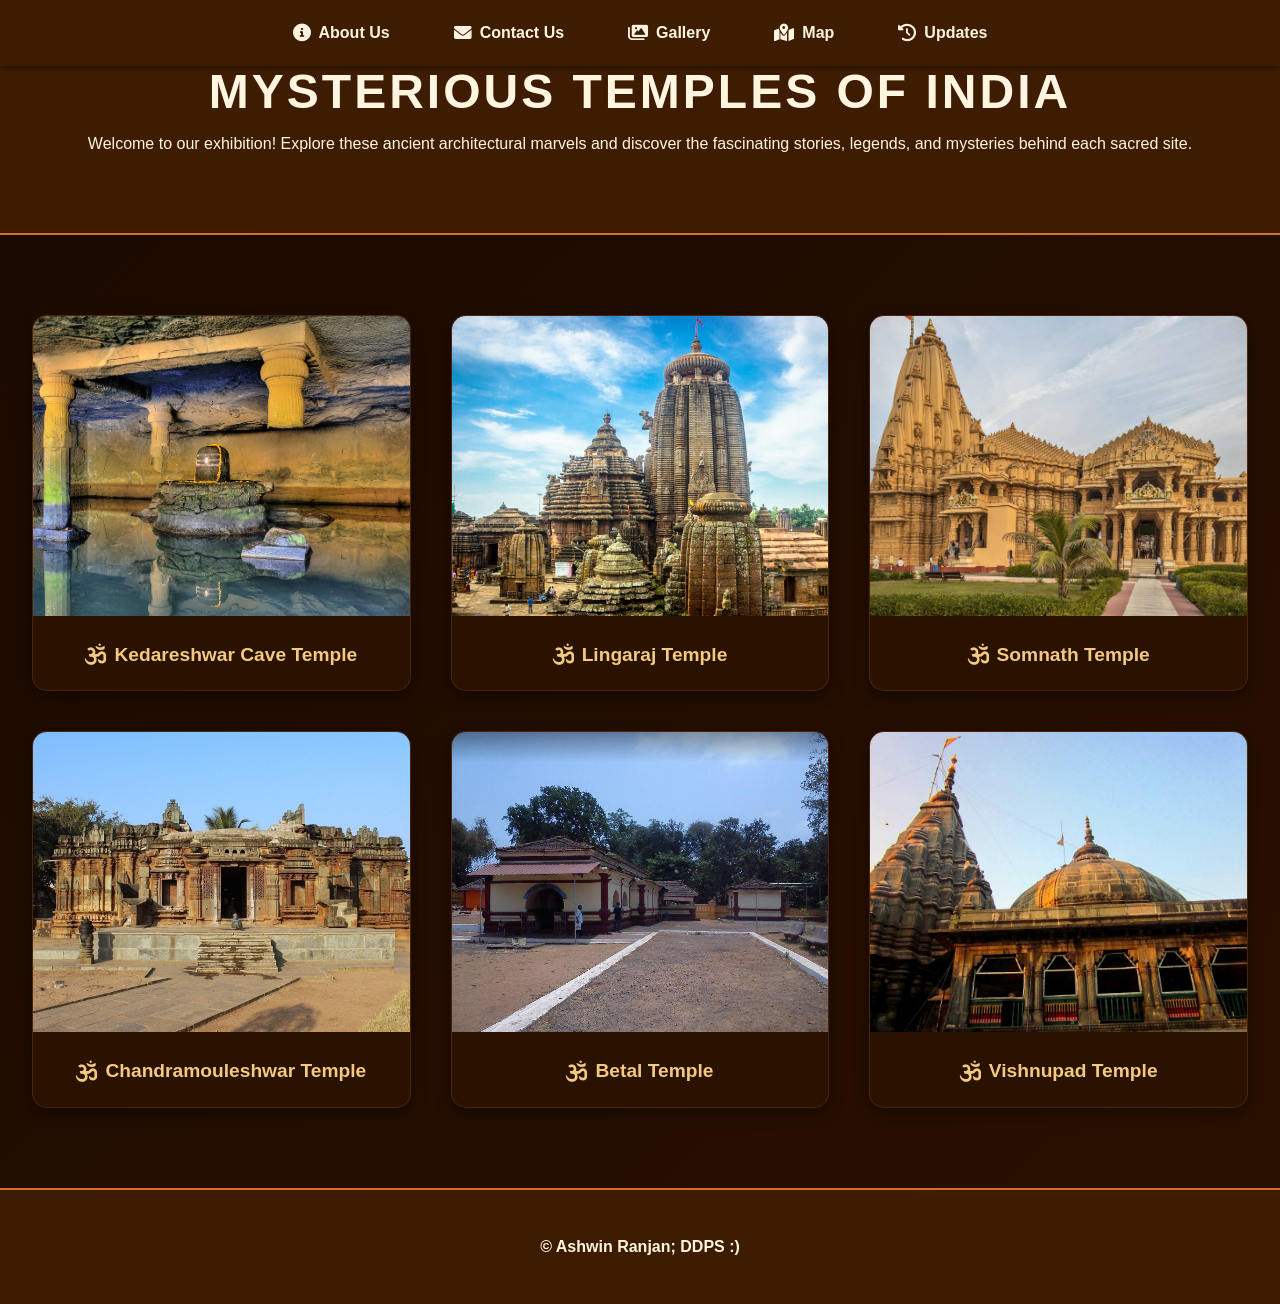
<file: index.html>
<!doctype html>
<html lang="en">
  <head>
    <meta charset="UTF-8" />
    <meta name="viewport" content="width=device-width, initial-scale=1.0" />
    <meta
      name="description"
      content="Explore the mysterious ancient temples of India - architectural marvels with fascinating stories and legends"
    />
    <title>Mysterious Temples of India | Ancient Sacred Sites</title>
    <link
      rel="stylesheet"
      href="https://cdnjs.cloudflare.com/ajax/libs/font-awesome/6.0.0/css/all.min.css"
    />
    <link rel="stylesheet" href="style_index.css" />
  </head>
  <body>
    <nav class="navbar">
      <a href="about.html" class="nav-link">
        <i class="fas fa-info-circle"></i> About Us
      </a>
      <a href="contact.html" class="nav-link">
        <i class="fas fa-envelope"></i> Contact Us
      </a>
      <a href="gallery.html" class="nav-link">
        <i class="fas fa-images"></i> Gallery
      </a>
      <a href="map.html" class="nav-link">
        <i class="fas fa-map-marked-alt"></i> Map
      </a>
      <a href="update_log.html" class="nav-link">
        <i class="fas fa-history"></i> Updates
      </a>
    </nav>

    <header class="header">
      <h1>Mysterious Temples of India</h1>
      <p>
        Welcome to our exhibition! Explore these ancient architectural marvels
        and discover the fascinating stories, legends, and mysteries behind each
        sacred site.
      </p>
    </header>

    <main class="temple-grid">
      <div class="temple-card">
        <img src="kct-f.jpg" alt="Kedareshwar Cave Temple" />
        <div class="temple-info">
          <a href="kct.html"
            ><i class="fas fa-om"></i> Kedareshwar Cave Temple</a
          >
        </div>
      </div>

      <div class="temple-card">
        <img src="lt-mv.jpeg" alt="Lingaraj Temple" />
        <div class="temple-info">
          <a href="lt.html"><i class="fas fa-om"></i> Lingaraj Temple</a>
        </div>
      </div>

      <div class="temple-card">
        <img src="st-f.jpg" alt="Somnath Temple" />
        <div class="temple-info">
          <a href="st.html"><i class="fas fa-om"></i> Somnath Temple</a>
        </div>
      </div>

      <div class="temple-card">
        <img src="ct-d.jpg" alt="Chandramouleshwar Temple" />
        <div class="temple-info">
          <a href="ct.html"
            ><i class="fas fa-om"></i> Chandramouleshwar Temple</a
          >
        </div>
      </div>

      <div class="temple-card">
        <img src="bt-f.jpg" alt="Betal Temple" />
        <div class="temple-info">
          <a href="bt.html"><i class="fas fa-om"></i> Betal Temple</a>
        </div>
      </div>

      <div class="temple-card">
        <img src="vt-cv.jpg" alt="Vishnupad Temple" />
        <div class="temple-info">
          <a href="vt.html"><i class="fas fa-om"></i> Vishnupad Temple</a>
        </div>
      </div>
    </main>

    <footer>
      <p><b>&copy; Ashwin Ranjan; DDPS :)</b></p>
    </footer>
  </body>
</html>
</file>
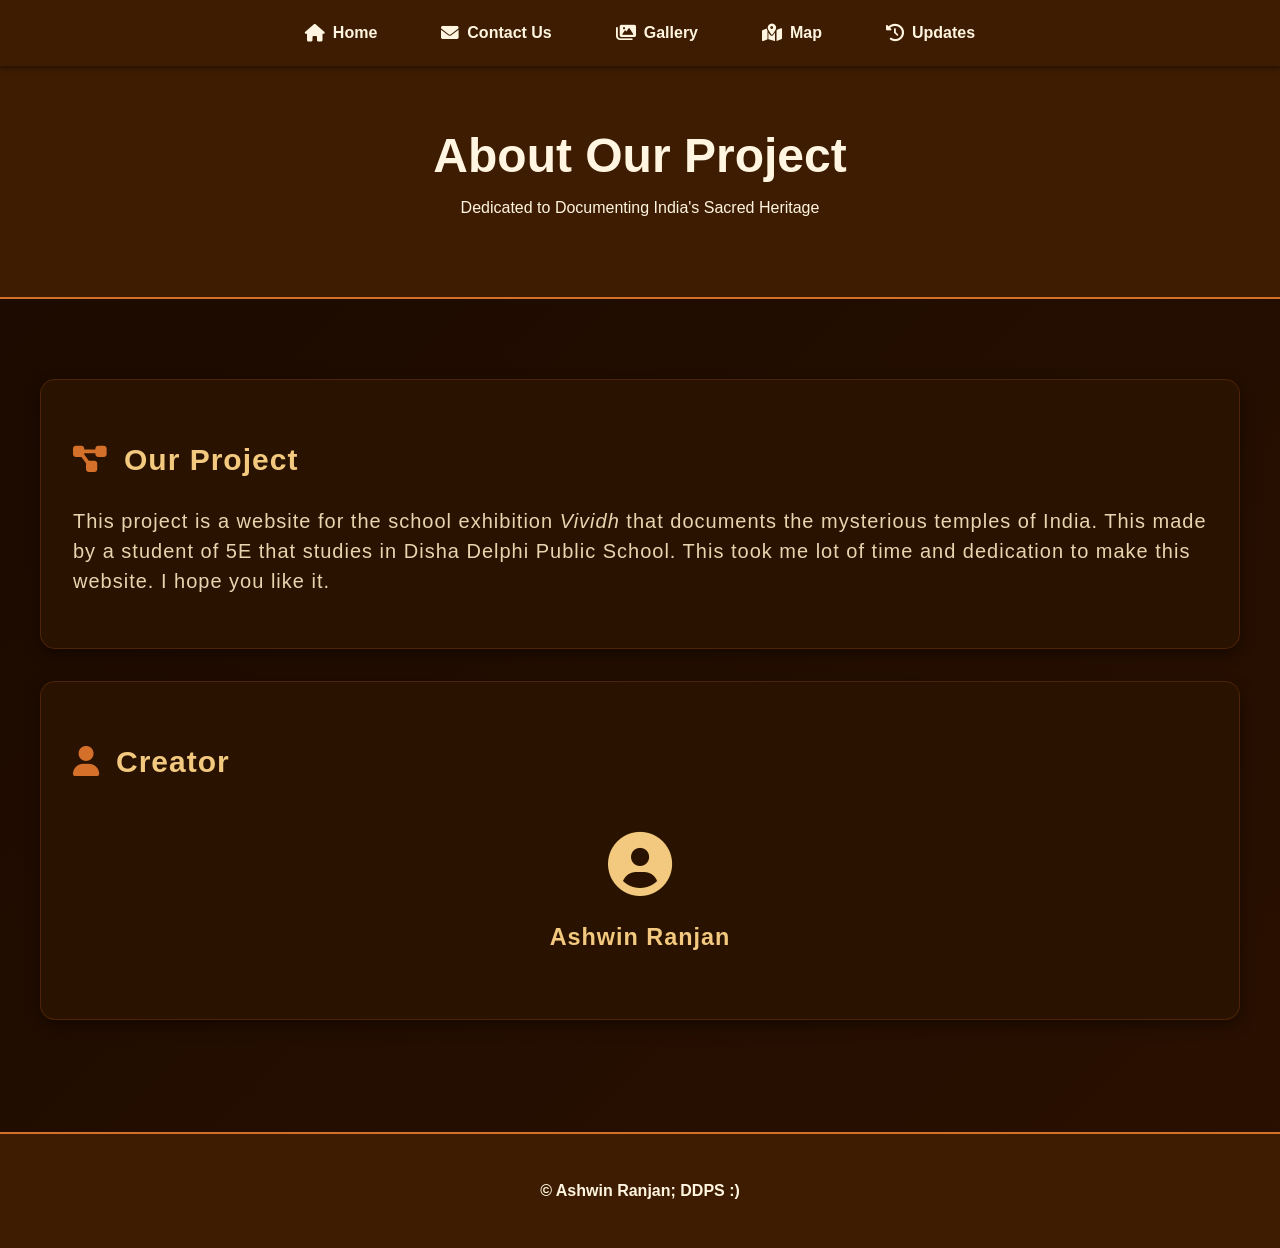
<file: about.html>
<!DOCTYPE html>
<html lang="en">
  <head>
    <meta charset="UTF-8" />
    <meta name="viewport" content="width=device-width, initial-scale=1.0" />
    <title>About Us | Mysterious Temples of India</title>
    <link
      rel="stylesheet"
      href="https://cdnjs.cloudflare.com/ajax/libs/font-awesome/6.0.0/css/all.min.css"
    />
    <link rel="stylesheet" href="style_about.css" />
  </head>
  <body>
    <nav class="navbar">
      <a href="index.html" class="nav-link">
        <i class="fas fa-home"></i> Home
      </a>
      <a href="contact.html" class="nav-link">
        <i class="fas fa-envelope"></i> Contact Us
      </a>
      <a href="gallery.html" class="nav-link">
        <i class="fas fa-images"></i> Gallery
      </a>
      <a href="map.html" class="nav-link">
        <i class="fas fa-map-marked-alt"></i> Map
      </a>
      <a href="update_log.html" class="nav-link">
        <i class="fas fa-history"></i> Updates
      </a>
    </nav>

    <header class="about-header">
      <h1>About Our Project</h1>
      <p>Dedicated to Documenting India's Sacred Heritage</p>
    </header>

    <main class="about-content">
      <section class="mission-section">
        <h2><i class="fas fa-project-diagram"></i> Our Project</h2>
        <p>
          This project is a website for the school exhibition <i>Vividh</i> that
          documents the mysterious temples of India. This made by a student of
          5E that studies in Disha Delphi Public School. This took me lot of
          time and dedication to make this website. I hope you like it.
        </p>
      </section>

      <section class="team-section">
        <h2><i class="fas fa-user"></i> Creator</h2>
        <div class="team-members">
          <div class="team-member">
            <i class="fas fa-user-circle"></i>
            <h3>Ashwin Ranjan</h3>
          </div>
        </div>
      </section>
    </main>

    <footer>
      <p><b>&copy; Ashwin Ranjan; DDPS :)</b></p>
    </footer>
  </body>
</html>
</file>
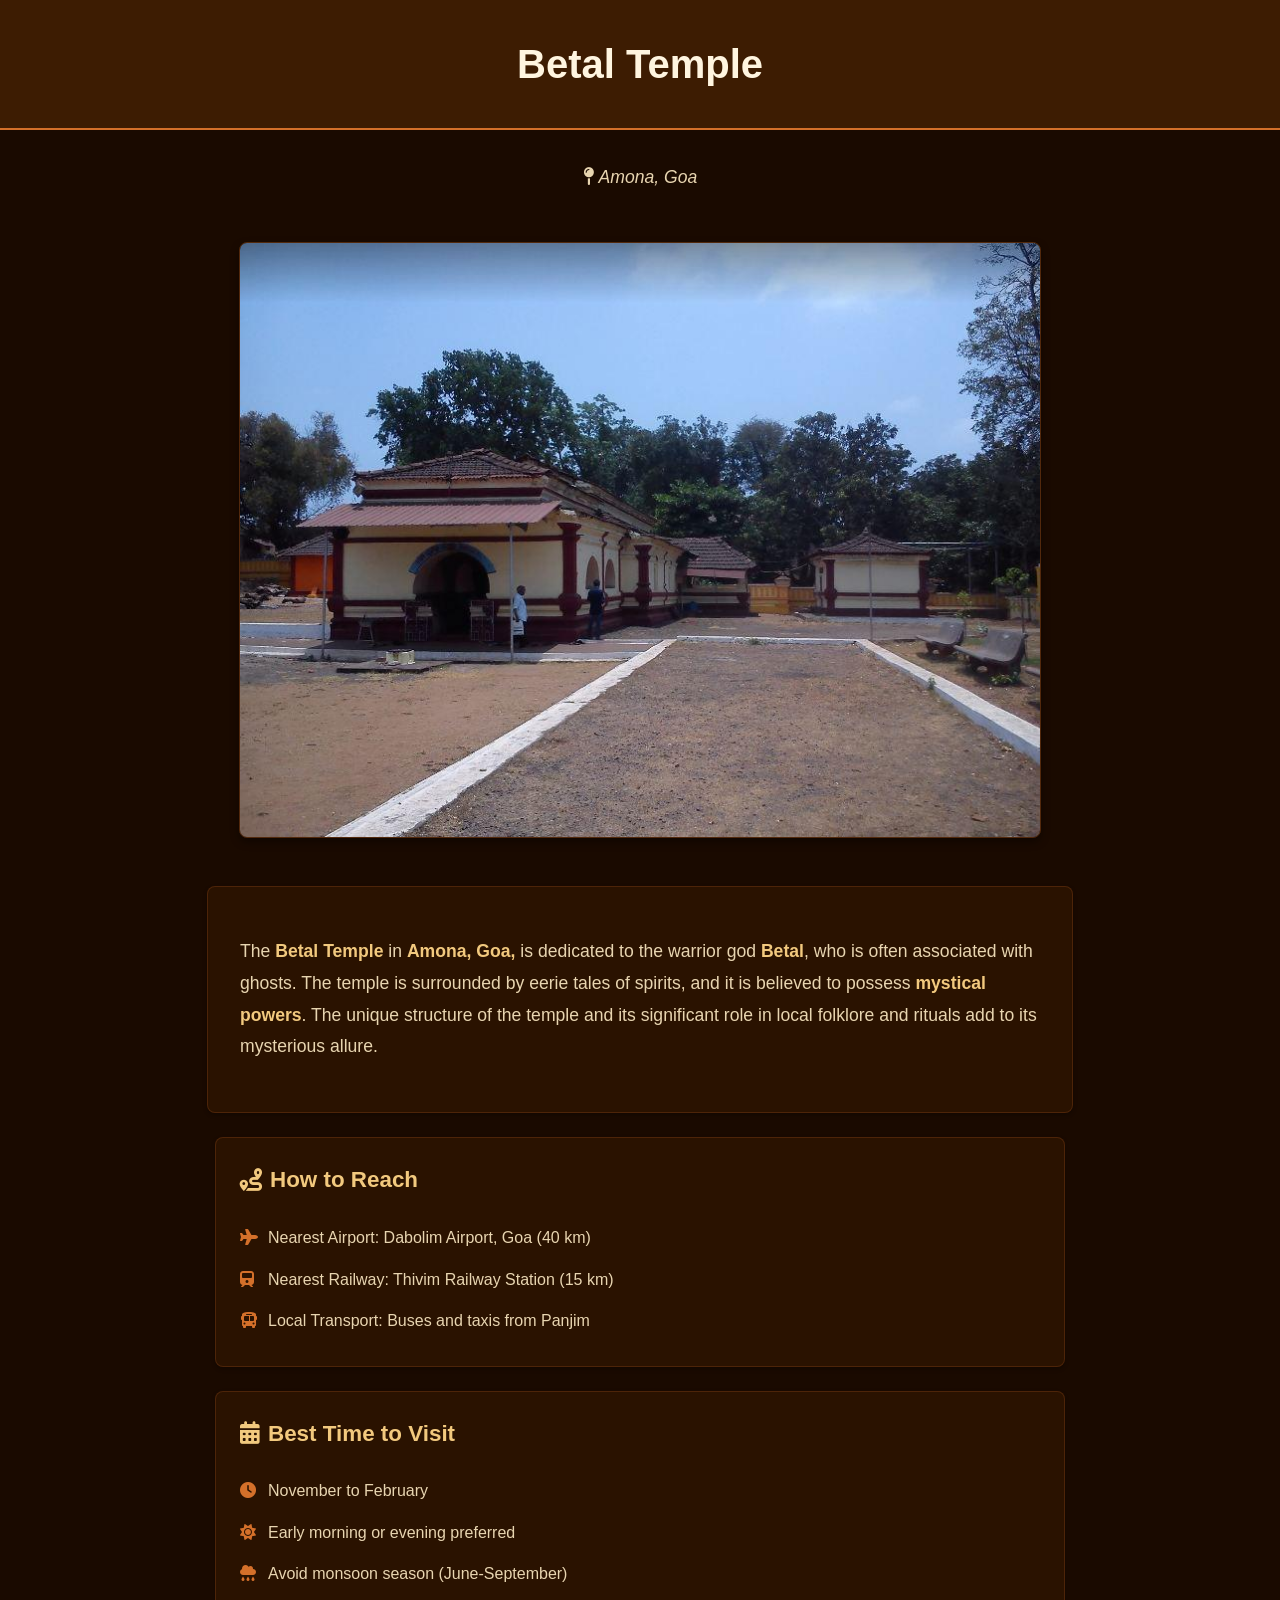
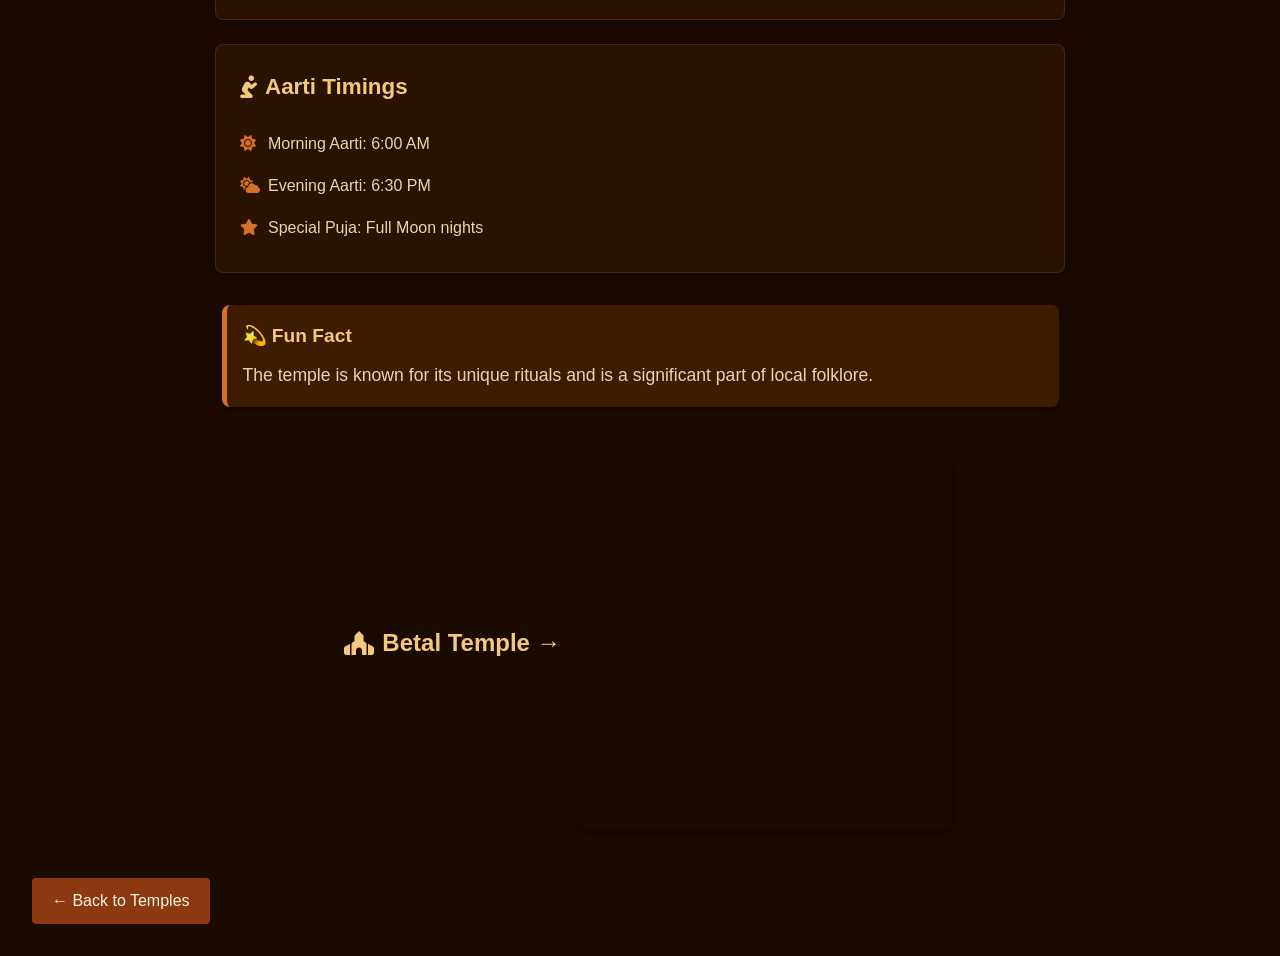
<file: bt.html>
<html>
  <head>
    <title>Betal Temple</title>
    <link rel="stylesheet" href="style_temples.css" />
    <link
      rel="stylesheet"
      href="https://cdnjs.cloudflare.com/ajax/libs/font-awesome/6.0.0/css/all.min.css"
    />
  </head>
  <body>
    <div class="header">
      <h1>Betal Temple</h1>
    </div>

    <div class="location">
      <a href="map.html"
        ><p><i class="fa-solid fa-map-pin"></i> <i>Amona, Goa</i></p></a
      >
    </div>

    <div class="image-container">
      <img src="bt-f.jpg" alt="Betal Temple" />
    </div>

    <!-- This is created by Ashwin; not by you -->

    <div class="text-content">
      <p>
        The <b>Betal Temple</b> in <b>Amona, Goa,</b> is dedicated to the
        warrior god <b>Betal</b>, who is often associated with ghosts. The
        temple is surrounded by eerie tales of spirits, and it is believed to
        possess <b>mystical powers</b>. The unique structure of the temple and
        its significant role in local folklore and rituals add to its mysterious
        allure.
      </p>
    </div>

    <div class="temple-info-section">
      <h2><i class="fas fa-route"></i> How to Reach</h2>
      <ul>
        <li>
          <i class="fas fa-plane"></i> Nearest Airport: Dabolim Airport, Goa (40
          km)
        </li>
        <li>
          <i class="fas fa-train"></i> Nearest Railway: Thivim Railway Station
          (15 km)
        </li>
        <li>
          <i class="fas fa-bus"></i> Local Transport: Buses and taxis from
          Panjim
        </li>
      </ul>
    </div>

    <div class="temple-info-section">
      <h2><i class="fas fa-calendar-alt"></i> Best Time to Visit</h2>
      <ul>
        <li><i class="fas fa-clock"></i> November to February</li>
        <li><i class="fas fa-sun"></i> Early morning or evening preferred</li>
        <li>
          <i class="fas fa-cloud-rain"></i> Avoid monsoon season
          (June-September)
        </li>
      </ul>
    </div>

    <div class="temple-info-section">
      <h2><i class="fas fa-pray"></i> Aarti Timings</h2>
      <ul>
        <li><i class="fas fa-sun"></i> Morning Aarti: 6:00 AM</li>
        <li><i class="fas fa-cloud-sun"></i> Evening Aarti: 6:30 PM</li>
        <li><i class="fas fa-star"></i> Special Puja: Full Moon nights</li>
      </ul>
    </div>

    <div class="fun-fact-container">
      <div class="fun-fact-title">💫 Fun Fact</div>
      <div class="fun-fact-content">
        The temple is known for its unique rituals and is a significant part of
        local folklore.
      </div>
    </div>

    <div class="map-container">
      <h2><i class="fas fa-place-of-worship"></i> Betal Temple →</h2>
      <iframe
        class="map"
        src="https://www.google.com/maps/embed?pb=!1m18!1m12!1m3!1d492693.3350548554!2d73.70599393505972!3d15.258703466819519!2m3!1f0!2f0!3f0!3m2!1i1024!2i768!4f13.1!3m3!1m2!1s0x3bbfbd41e980c4af%3A0xf1d326a68575a0a3!2sShree%20Betal%20Temple!5e0!3m2!1sen!2sin!4v1737705365691!5m2!1sen!2sin"
        width="375"
        height="375"
        style="border: 0"
        allowfullscreen=""
        loading="lazy"
        referrerpolicy="no-referrer-when-downgrade"
      ></iframe>
    </div>

    <a href="index.html" class="back-link">← Back to Temples</a>
  </body>
</html>
</file>
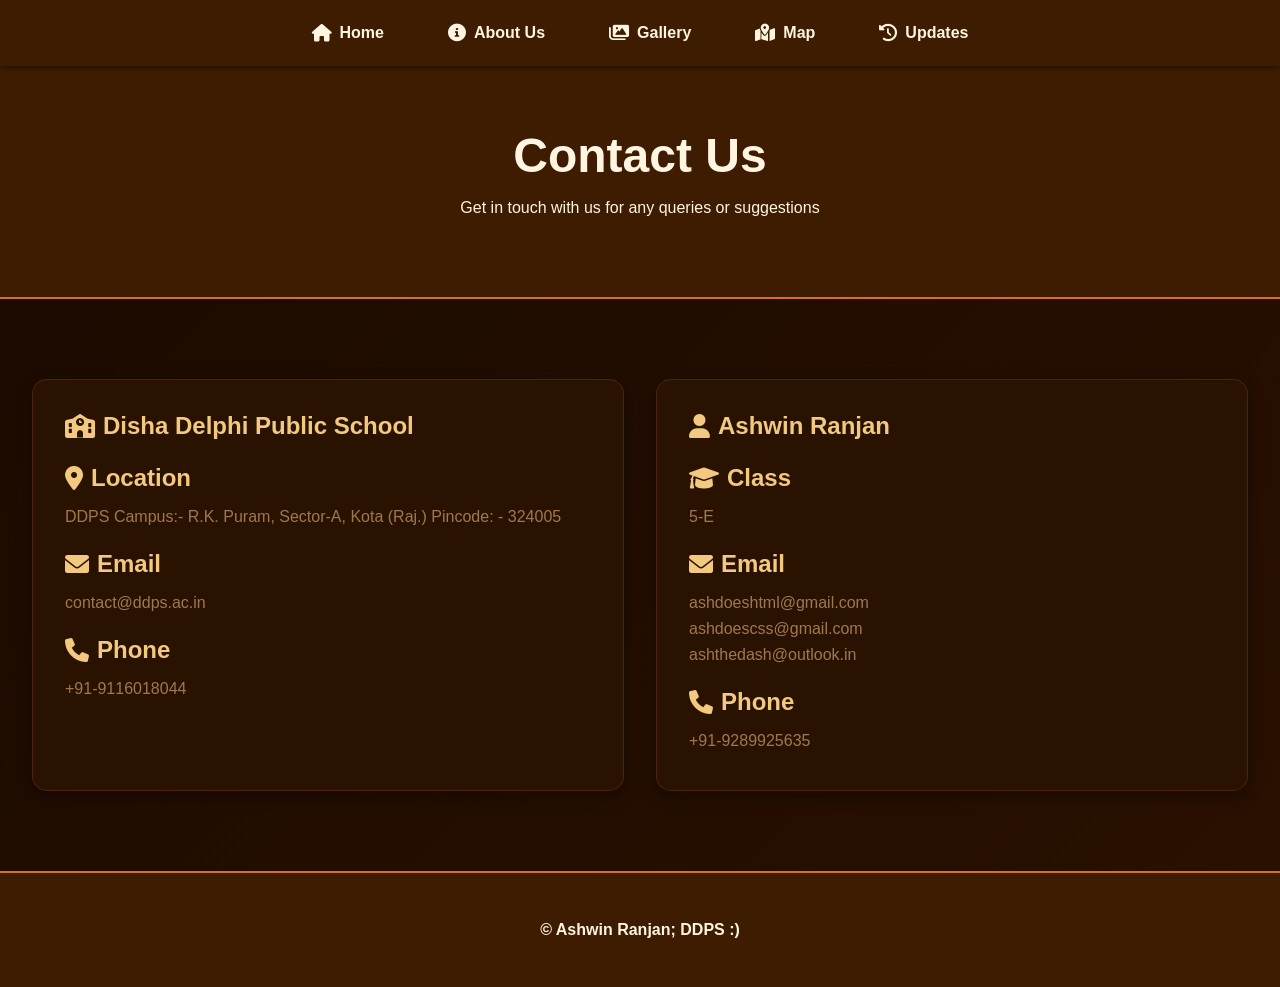
<file: contact.html>
<!DOCTYPE html>
<html lang="en">
  <head>
    <meta charset="UTF-8" />
    <meta name="viewport" content="width=device-width, initial-scale=1.0" />
    <title>Contact Us | Mysterious Temples of India</title>
    <link
      rel="stylesheet"
      href="https://cdnjs.cloudflare.com/ajax/libs/font-awesome/6.0.0/css/all.min.css"
    />
    <link rel="stylesheet" href="style_contact.css" />
  </head>
  <body>
    <nav class="navbar">
      <a href="index.html" class="nav-link">
        <i class="fas fa-home"></i> Home
      </a>
      <a href="about.html" class="nav-link">
        <i class="fas fa-info-circle"></i> About Us
      </a>
      <a href="gallery.html" class="nav-link">
        <i class="fas fa-images"></i> Gallery
      </a>
      <a href="map.html" class="nav-link">
        <i class="fas fa-map-marked-alt"></i> Map
      </a>
      <a href="update_log.html" class="nav-link">
        <i class="fas fa-history"></i> Updates
      </a>
    </nav>

    <header class="contact-header">
      <h1>Contact Us</h1>
      <p>Get in touch with us for any queries or suggestions</p>
    </header>

    <main class="contact-container">
      <section class="contact-info">
        <h2><i class="fas fa-school"></i> Disha Delphi Public School</h2>
        <h2><i class="fas fa-location-dot"></i> Location</h2>
        <p>DDPS Campus:- R.K. Puram, Sector-A, Kota (Raj.) Pincode: - 324005</p>

        <h2><i class="fas fa-envelope"></i> Email</h2>
        <p>contact@ddps.ac.in</p>

        <h2><i class="fas fa-phone"></i> Phone</h2>
        <p>+91-9116018044</p>
      </section>

      <section class="contact-info">
        <h2><i class="fas fa-user"></i> Ashwin Ranjan</h2>
        <h2><i class="fas fa-graduation-cap"></i> Class</h2>
        <p>5-E</p>

        <h2><i class="fas fa-envelope"></i> Email</h2>
        <p>ashdoeshtml@gmail.com</p>
        <p>ashdoescss@gmail.com</p>
        <p>ashthedash@outlook.in</p>

        <h2><i class="fas fa-phone"></i> Phone</h2>
        <p>+91-9289925635</p>
      </section>
    </main>

    <footer>
      <p><b>&copy; Ashwin Ranjan; DDPS :)</b></p>
    </footer>
  </body>
</html>
</file>
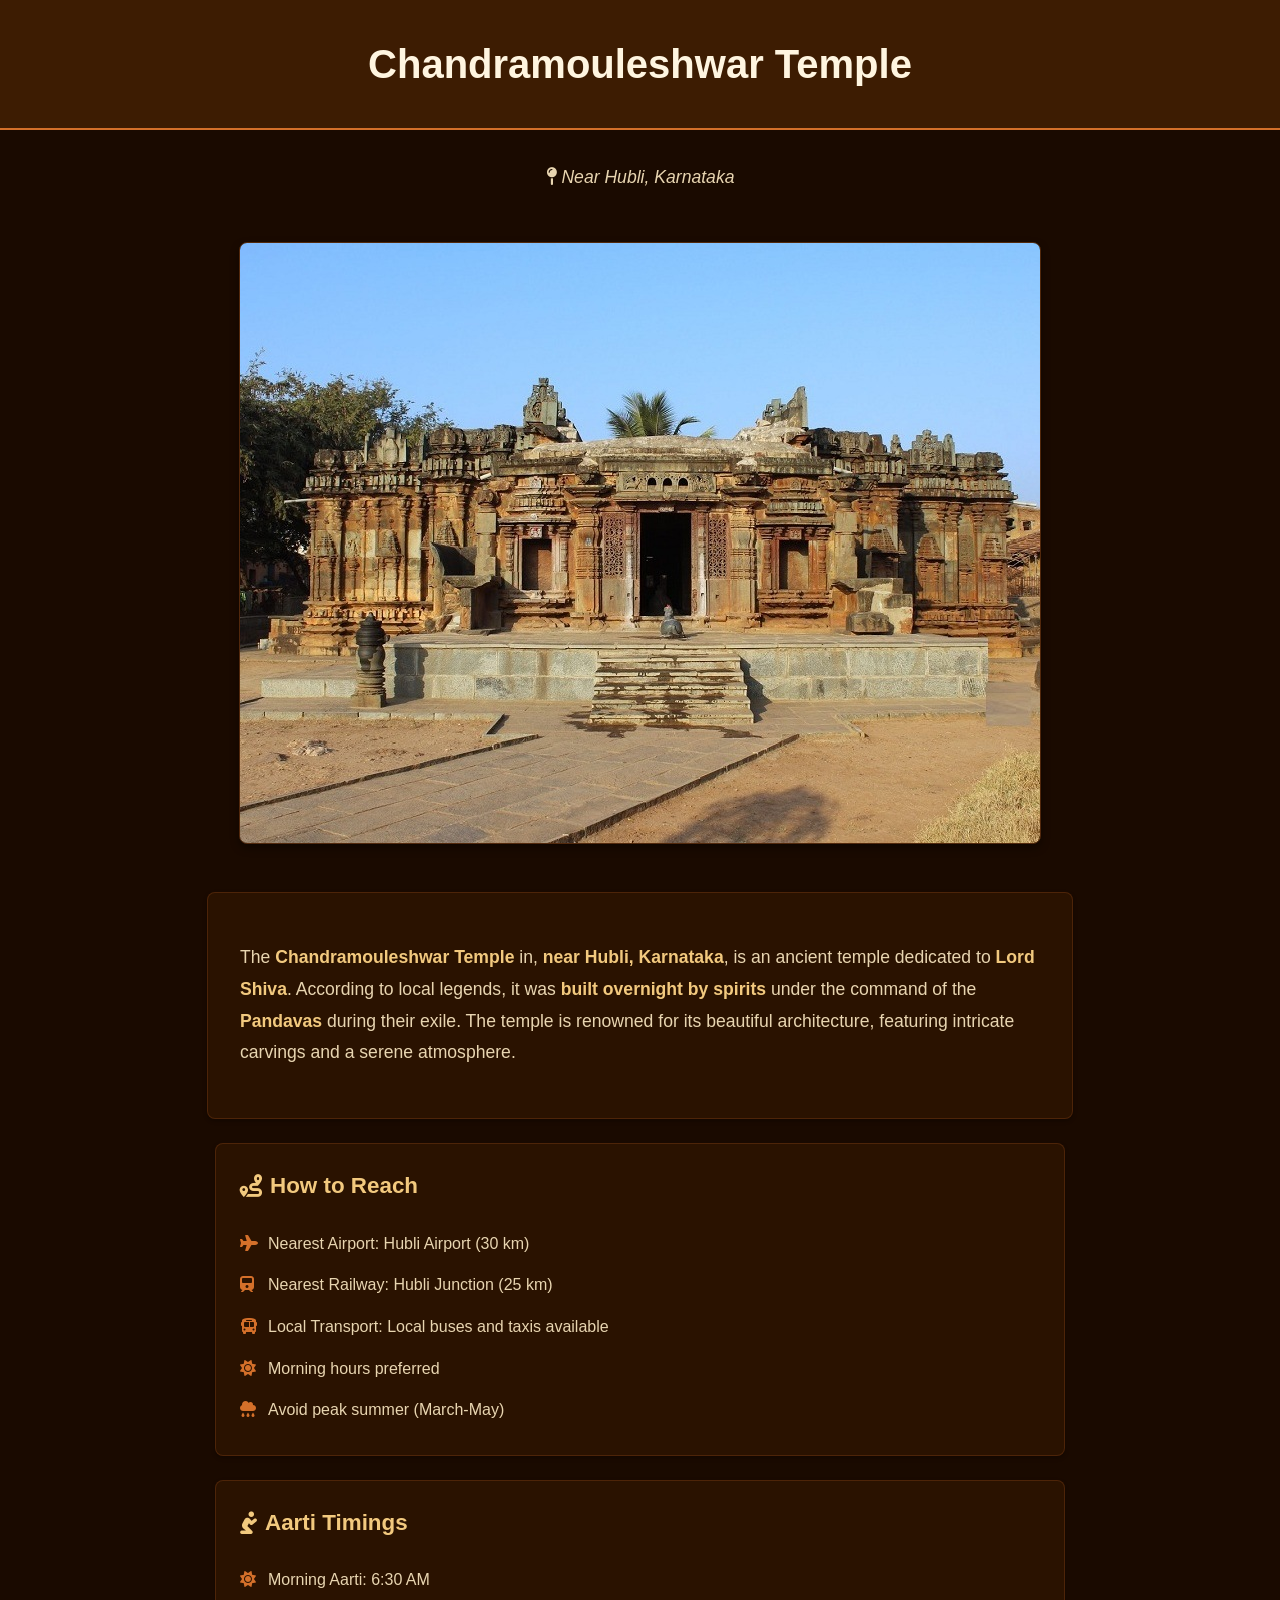
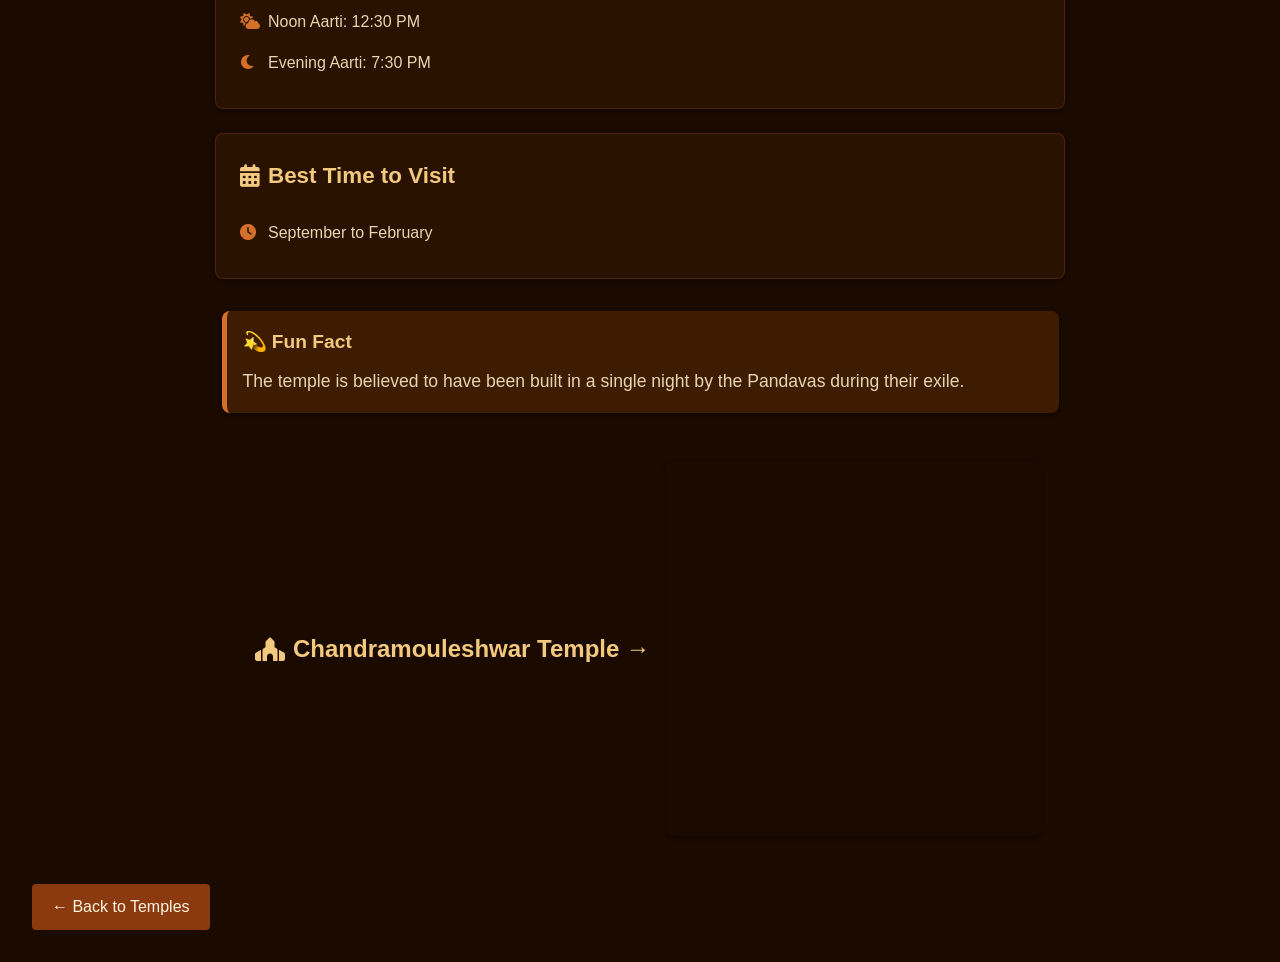
<file: ct.html>
<html>
  <head>
    <title>Chandramouleshwar Temple</title>
    <link rel="stylesheet" href="style_temples.css" />
    <link
      rel="stylesheet"
      href="https://cdnjs.cloudflare.com/ajax/libs/font-awesome/6.0.0/css/all.min.css"
    />
  </head>
  <body>
    <div class="header">
      <h1>Chandramouleshwar Temple</h1>
    </div>

    <div class="location">
      <a href="map.html"
        ><p>
          <i class="fa-solid fa-map-pin"></i> <i>Near Hubli, Karnataka</i>
        </p></a
      >
    </div>

    <div class="image-container">
      <img
        src="ct-d.jpg"
        alt="Chandramouleshwar Temple"
      />
    </div>

    <!-- This is created by Ashwin; not by you -->

    <div class="text-content">
      <p>
        The <b>Chandramouleshwar Temple</b> in,<b> near Hubli, Karnataka</b>, is
        an ancient temple dedicated to <b>Lord Shiva</b>. According to local
        legends, it was <b>built overnight by spirits</b> under the command of
        the <b>Pandavas</b> during their exile. The temple is renowned for its
        beautiful architecture, featuring intricate carvings and a serene
        atmosphere.
      </p>
    </div>

    <div class="temple-info-section">
      <h2><i class="fas fa-route"></i> How to Reach</h2>
      <ul>
        <li>
          <i class="fas fa-plane"></i> Nearest Airport: Hubli Airport (30 km)
        </li>
        <li>
          <i class="fas fa-train"></i> Nearest Railway: Hubli Junction (25 km)
        </li>
        <li>
          <i class="fas fa-bus"></i> Local Transport: Local buses and taxis
          available
        </li>
      </ul>
        <li><i class="fas fa-sun"></i> Morning hours preferred</li>
        <li><i class="fas fa-cloud-rain"></i> Avoid peak summer (March-May)</li>
      </ul>
    </div>

    <div class="temple-info-section">
      <h2><i class="fas fa-pray"></i> Aarti Timings</h2>
      <ul>
        <li><i class="fas fa-sun"></i> Morning Aarti: 6:30 AM</li>
        <li><i class="fas fa-cloud-sun"></i> Noon Aarti: 12:30 PM</li>
        <li><i class="fas fa-moon"></i> Evening Aarti: 7:30 PM</li>
      </ul>
    </div>

    <div class="temple-info-section">
      <h2><i class="fas fa-calendar-alt"></i> Best Time to Visit</h2>
      <ul>
        <li><i class="fas fa-clock"></i> September to February</li>
      </ul>
    </div>

    <div class="fun-fact-container">
      <div class="fun-fact-title">💫 Fun Fact</div>
      <div class="fun-fact-content">
        The temple is believed to have been built in a single night by the
        Pandavas during their exile.
      </div>
    </div>

    <div class="map-container">
      <h2>
        <i class="fas fa-place-of-worship"></i> Chandramouleshwar Temple →
      </h2>
      <iframe
        class="map"
        src="https://www.google.com/maps/embed?pb=!1m18!1m12!1m3!1d3872.582746077399!2d75.64451051139568!3d13.92387078642983!2m3!1f0!2f0!3f0!3m2!1i1024!2i768!4f13.1!3m3!1m2!1s0x3bbbabbe4b6bd1f9%3A0xf4c922937a3b3cb5!2sChandramouleshwara%20Temple!5e0!3m2!1sen!2sin!4v1737705042460!5m2!1sen!2sin"
        width="375"
        height="375"
        style="border: 0"
        allowfullscreen=""
        loading="lazy"
        referrerpolicy="no-referrer-when-downgrade"
      ></iframe>
    </div>

    <a href="index.html" class="back-link">← Back to Temples</a>
  </body>
</html>
</file>
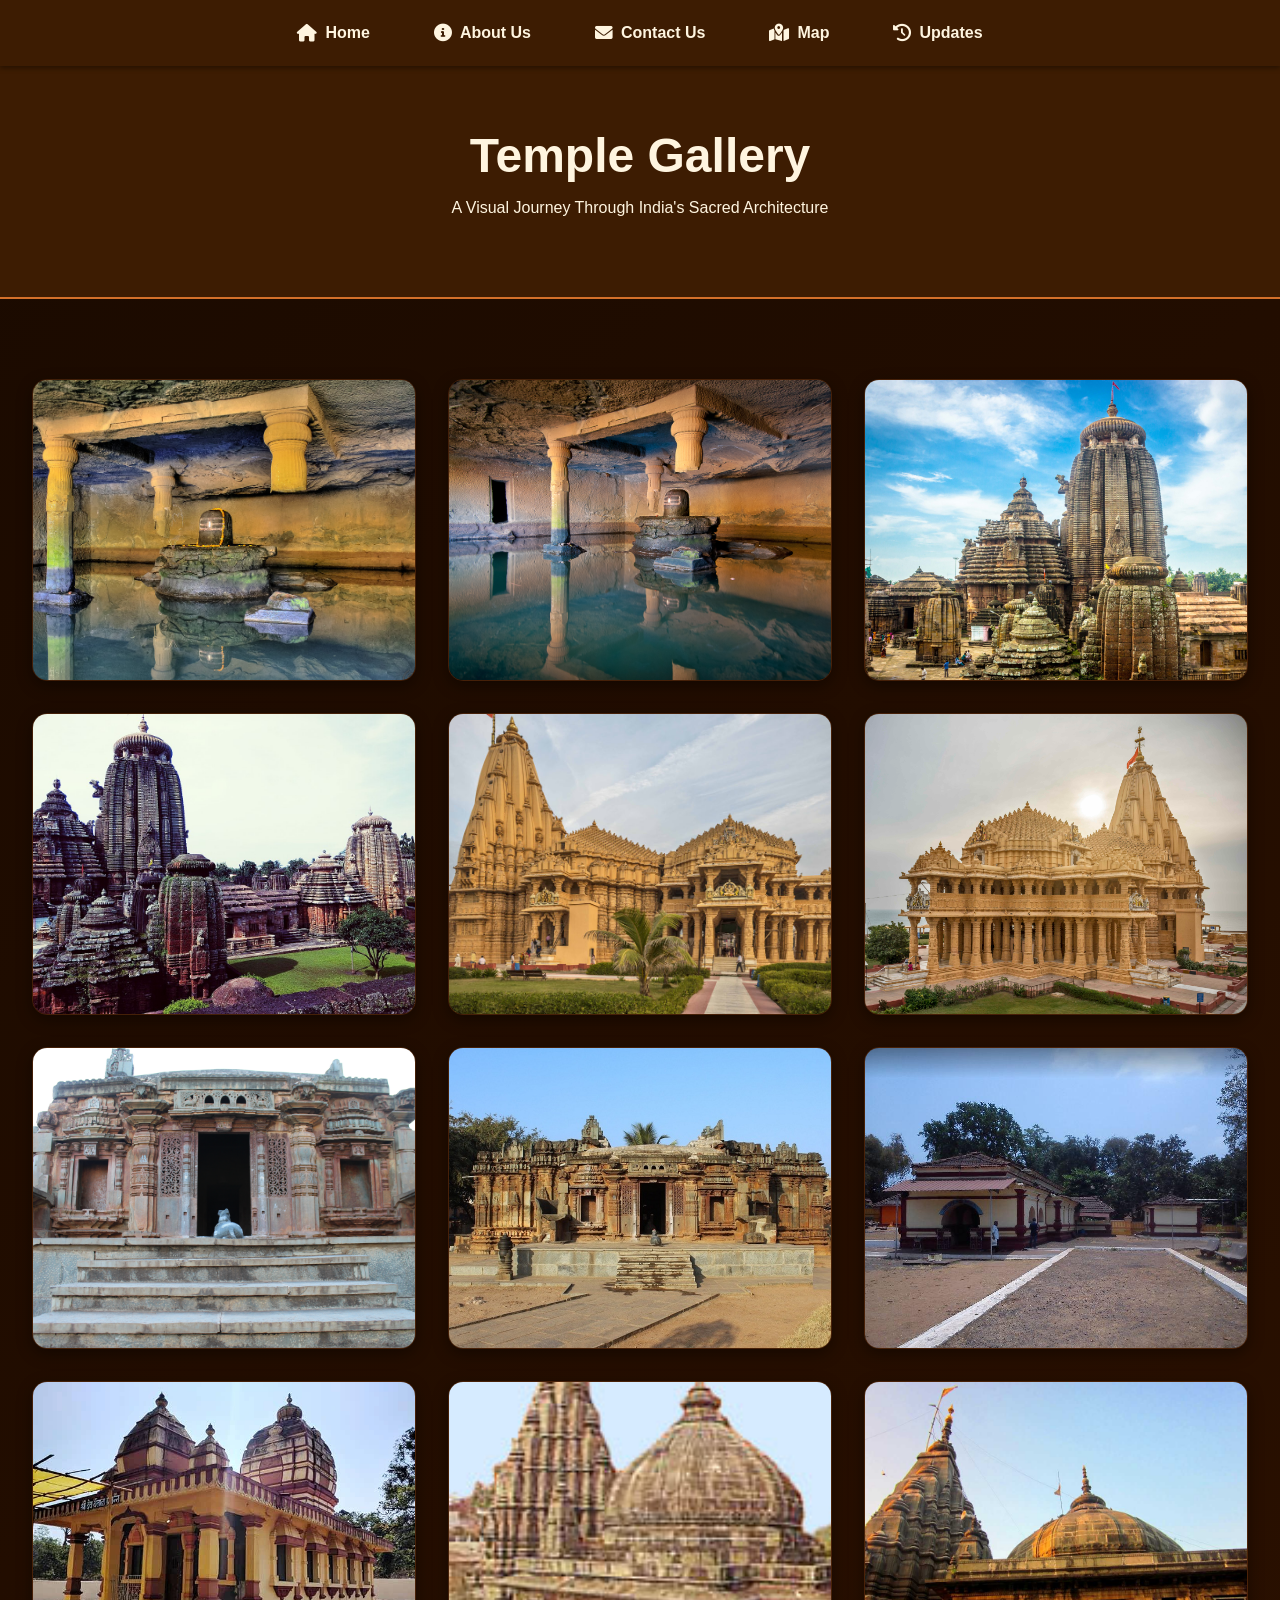
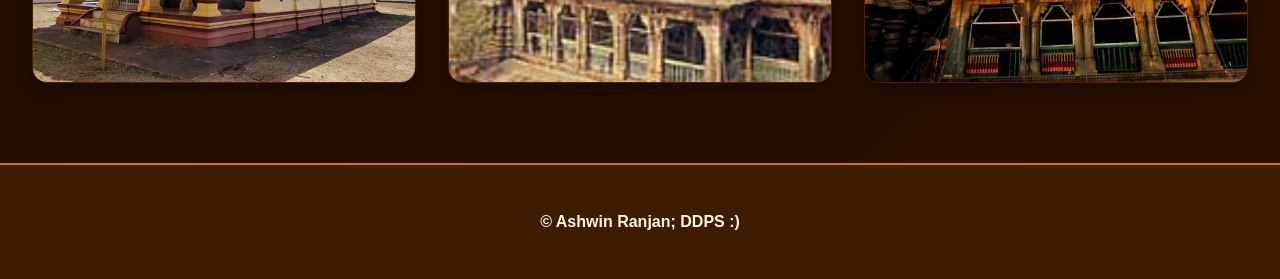
<file: gallery.html>
<!DOCTYPE html>
<html lang="en">
  <head>
    <meta charset="UTF-8" />
    <meta name="viewport" content="width=device-width, initial-scale=1.0" />
    <title>Gallery | Mysterious Temples of India</title>
    <link
      rel="stylesheet"
      href="https://cdnjs.cloudflare.com/ajax/libs/font-awesome/6.0.0/css/all.min.css"
    />
    <link rel="stylesheet" href="style_gallery.css" />
  </head>
  <body>
    <nav class="navbar">
      <a href="index.html" class="nav-link">
        <i class="fas fa-home"></i> Home
      </a>
      <a href="about.html" class="nav-link">
        <i class="fas fa-info-circle"></i> About Us
      </a>
      <a href="contact.html" class="nav-link">
        <i class="fas fa-envelope"></i> Contact Us
      </a>
      <a href="map.html" class="nav-link">
        <i class="fas fa-map-marked-alt"></i> Map
      </a>
      <a href="update_log.html" class="nav-link">
        <i class="fas fa-history"></i> Updates
      </a>
    </nav>

    <header class="gallery-header">
      <h1>Temple Gallery</h1>
      <p>A Visual Journey Through India's Sacred Architecture</p>
    </header>

    <main class="gallery-grid">
      <!-- Kedareshwar Cave Temple -->
      <div class="gallery-item">
        <img src="kct-f.jpg" alt="Kedareshwar Cave Temple Front View" />
      </div>
      <div class="gallery-item">
        <img src="kct-in.jpg" alt="Kedareshwar Cave Temple Interior" />
      </div>

      <!-- Lingaraj Temple -->
      <div class="gallery-item">
        <img src="lt-mv.jpeg" alt="Lingaraj Temple Main View" />
      </div>
      <div class="gallery-item">
        <img src="lt-a.jpg" alt="Lingaraj Temple Architecture" />
      </div>

      <!-- Somnath Temple -->
      <div class="gallery-item">
        <img src="st-f.jpg" alt="Somnath Temple Front" />
      </div>
      <div class="gallery-item">
        <img src="st-ev.jpg" alt="Somnath Temple Evening View" />
      </div>

      <!-- Chandramouleshwar Temple -->
      <div class="gallery-item">
        <img src="ct-m.jpg" alt="Chandramouleshwar Temple Main" />
      </div>
      <div class="gallery-item">
        <img src="ct-d.jpg" alt="Chandramouleshwar Temple Detail" />
      </div>

      <!-- Betal Temple -->
      <div class="gallery-item">
        <img src="bt-f.jpg" alt="Betal Temple Front" />
      </div>
      <div class="gallery-item">
        <img src="bt-sv.webp" alt="Betal Temple Side View" />
      </div>

      <!-- Vishnupad Temple -->
      <div class="gallery-item">
        <img src="vt-e.jpg" alt="Vishnupad Temple Exterior" />
      </div>
      <div class="gallery-item">
        <img src="vt-cv.jpg" alt="Vishnupad Temple Close View" />
      </div>
    </main>

    <footer>
      <p><b>&copy; Ashwin Ranjan; DDPS :)</b></p>
    </footer>
  </body>
</html>
</file>
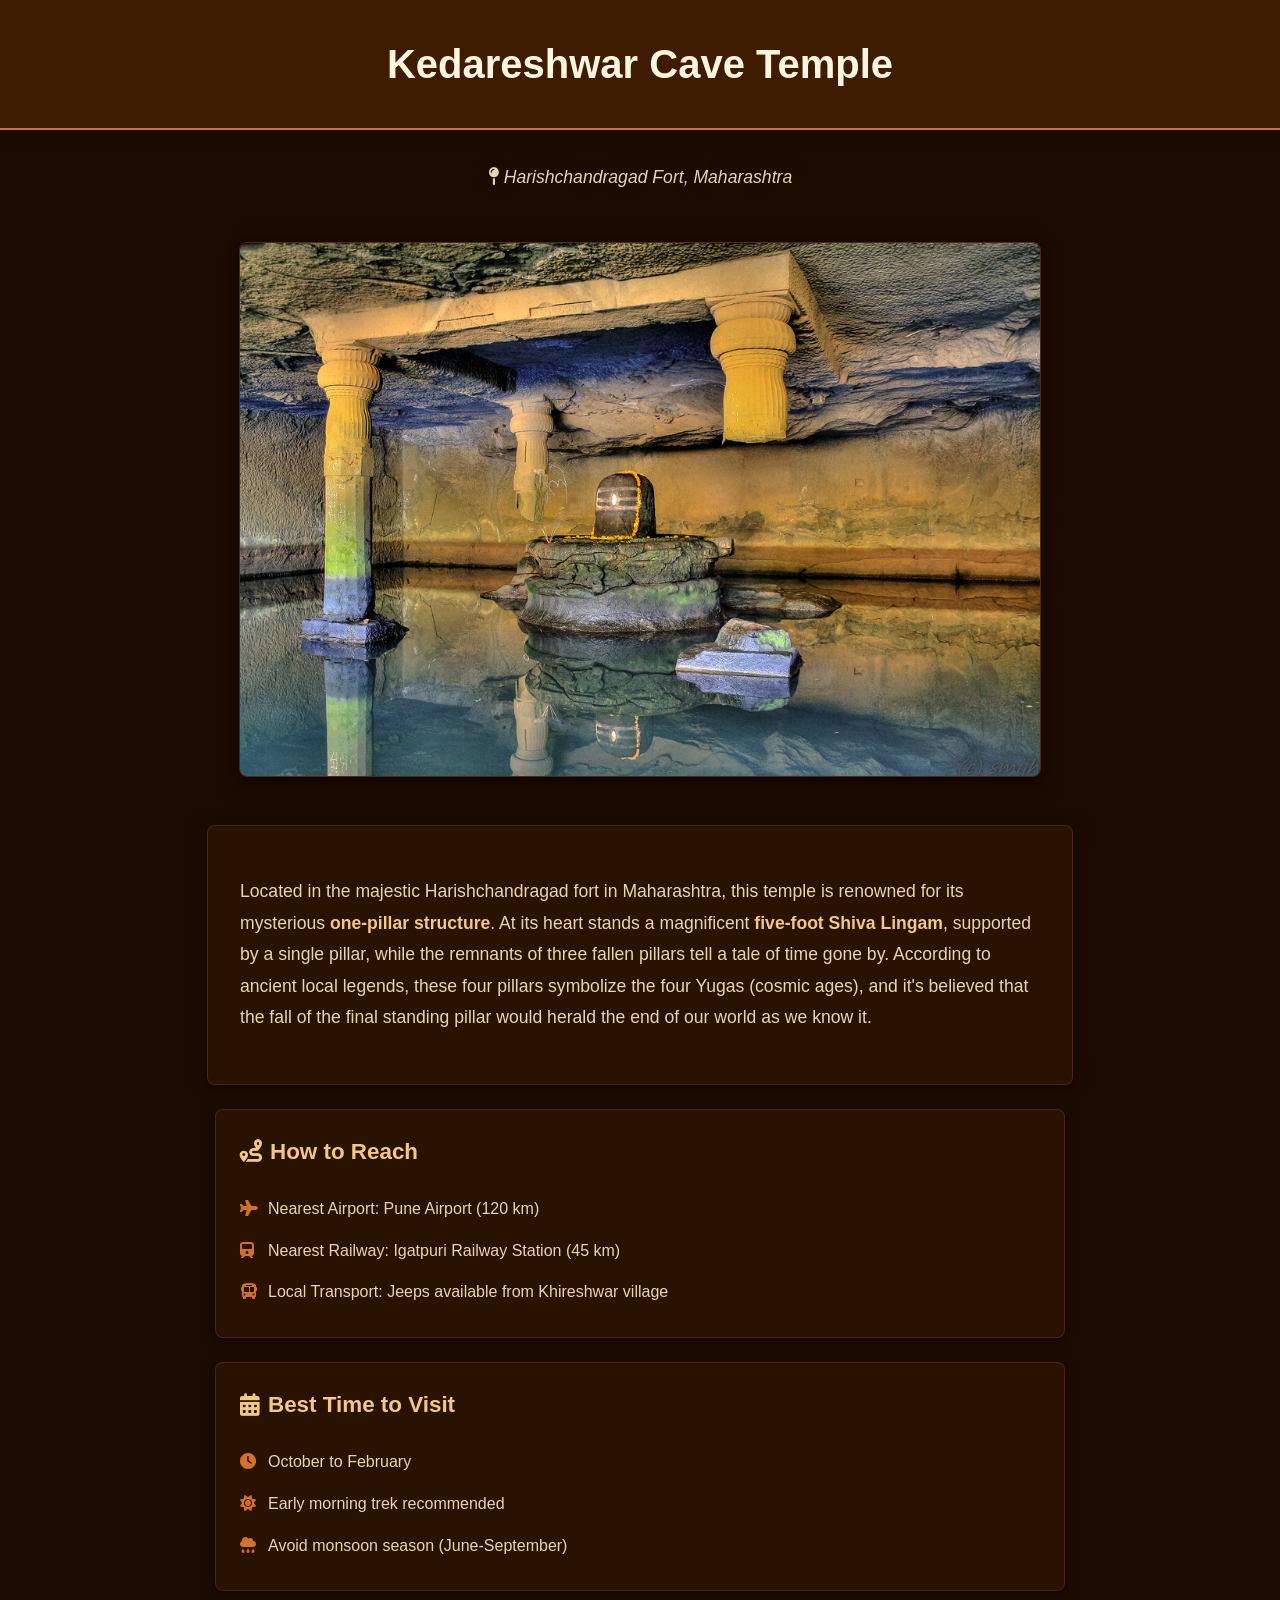
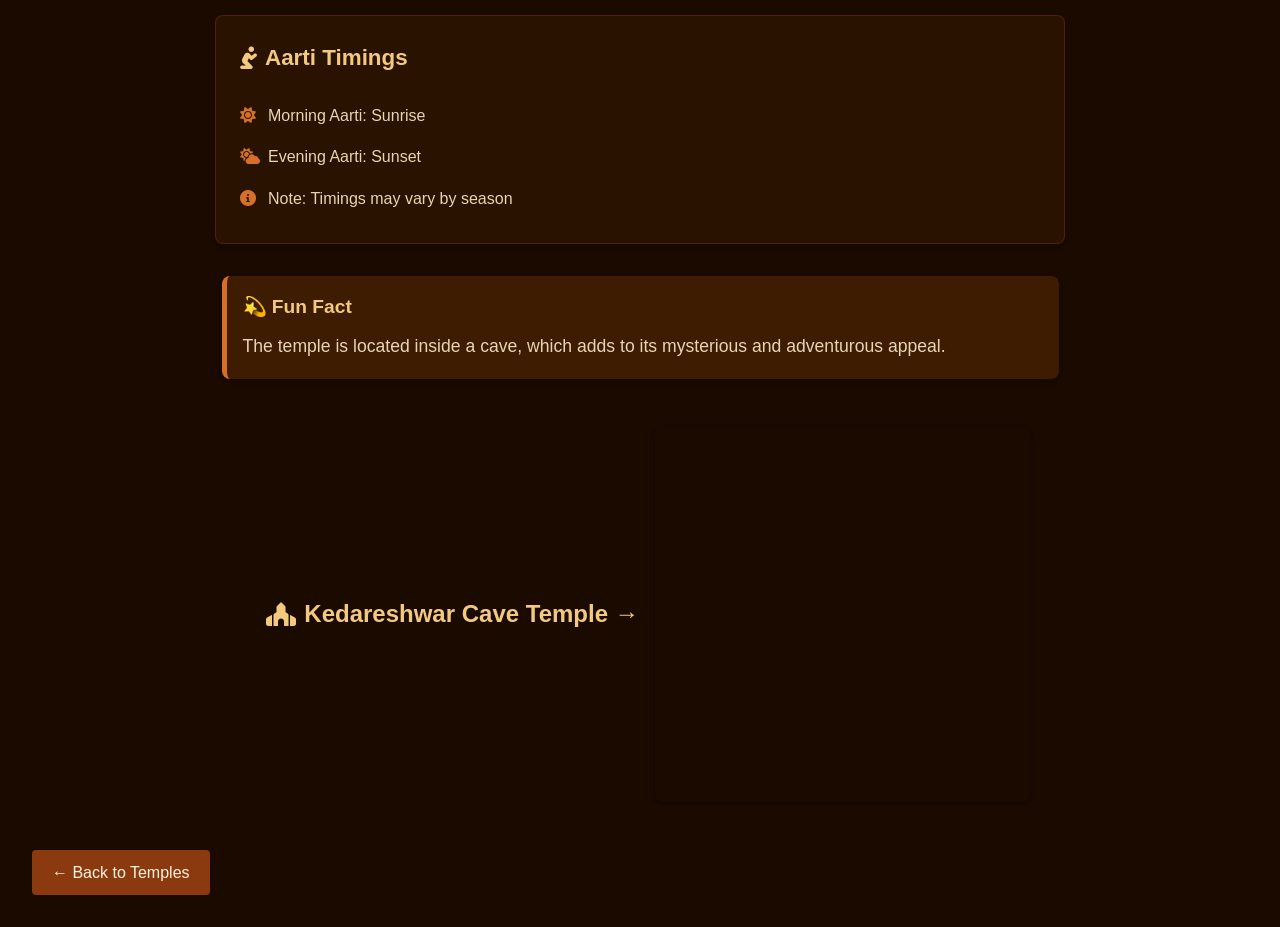
<file: kct.html>
<html>
  <head>
    <title>Kedareshwar Cave Temple</title>
    <link rel="stylesheet" href="style_temples.css" />
    <link
      rel="stylesheet"
      href="https://cdnjs.cloudflare.com/ajax/libs/font-awesome/6.0.0/css/all.min.css"
    />
  </head>
  <body>
    <div class="header">
      <h1>Kedareshwar Cave Temple</h1>
    </div>

    <div class="location">
      <a href="map.html"
        ><p>
          <i class="fa-solid fa-map-pin"></i>
          <i>Harishchandragad Fort, Maharashtra</i>
        </p></a
      >
    </div>

    <div class="image-container">
      <img src="kct-f.jpg" alt="Kedareshwar Cave Temple" />
    </div>

    <!-- This is created by Ashwin; not by you -->

    <div class="text-content">
      <p>
        Located in the majestic Harishchandragad fort in Maharashtra, this
        temple is renowned for its mysterious <b>one-pillar structure</b>. At
        its heart stands a magnificent <b>five-foot Shiva Lingam</b>, supported
        by a single pillar, while the remnants of three fallen pillars tell a
        tale of time gone by. According to ancient local legends, these four
        pillars symbolize the four Yugas (cosmic ages), and it's believed that
        the fall of the final standing pillar would herald the end of our world
        as we know it.
      </p>
    </div>

    <div class="temple-info-section">
      <h2><i class="fas fa-route"></i> How to Reach</h2>
      <ul>
        <li>
          <i class="fas fa-plane"></i> Nearest Airport: Pune Airport (120 km)
        </li>
        <li>
          <i class="fas fa-train"></i> Nearest Railway: Igatpuri Railway Station
          (45 km)
        </li>
        <li>
          <i class="fas fa-bus"></i> Local Transport: Jeeps available from
          Khireshwar village
        </li>
      </ul>
    </div>

    <div class="temple-info-section">
      <h2><i class="fas fa-calendar-alt"></i> Best Time to Visit</h2>
      <ul>
        <li><i class="fas fa-clock"></i> October to February</li>
        <li><i class="fas fa-sun"></i> Early morning trek recommended</li>
        <li>
          <i class="fas fa-cloud-rain"></i> Avoid monsoon season
          (June-September)
        </li>
      </ul>
    </div>

    <div class="temple-info-section">
      <h2><i class="fas fa-pray"></i> Aarti Timings</h2>
      <ul>
        <li><i class="fas fa-sun"></i> Morning Aarti: Sunrise</li>
        <li><i class="fas fa-cloud-sun"></i> Evening Aarti: Sunset</li>
        <li>
          <i class="fas fa-info-circle"></i> Note: Timings may vary by season
        </li>
      </ul>
    </div>

    <div class="fun-fact-container">
      <div class="fun-fact-title">💫 Fun Fact</div>
      <div class="fun-fact-content">
        The temple is located inside a cave, which adds to its mysterious and
        adventurous appeal.
      </div>
    </div>

    <div class="map-container">
      <h2><i class="fas fa-place-of-worship"></i> Kedareshwar Cave Temple →</h2>
      <iframe
        class="map"
        src="https://www.google.com/maps/embed?pb=!1m18!1m12!1m3!1d3763.4737154758736!2d73.77695850948326!3d19.391927781803137!2m3!1f0!2f0!3f0!3m2!1i1024!2i768!4f13.1!3m3!1m2!1s0x3bdd6d8ee4371553%3A0x878e42a95dfc5f8a!2sKedareshwar%20Cave!5e0!3m2!1sen!2sin!4v1737649589355!5m2!1sen!2sin"
        width="375"
        height="375"
        style="border: 0"
        allowfullscreen=""
        loading="lazy"
        referrerpolicy="no-referrer-when-downgrade"
      ></iframe>
    </div>

    <a href="index.html" class="back-link">← Back to Temples</a>
  </body>
</html>
</file>
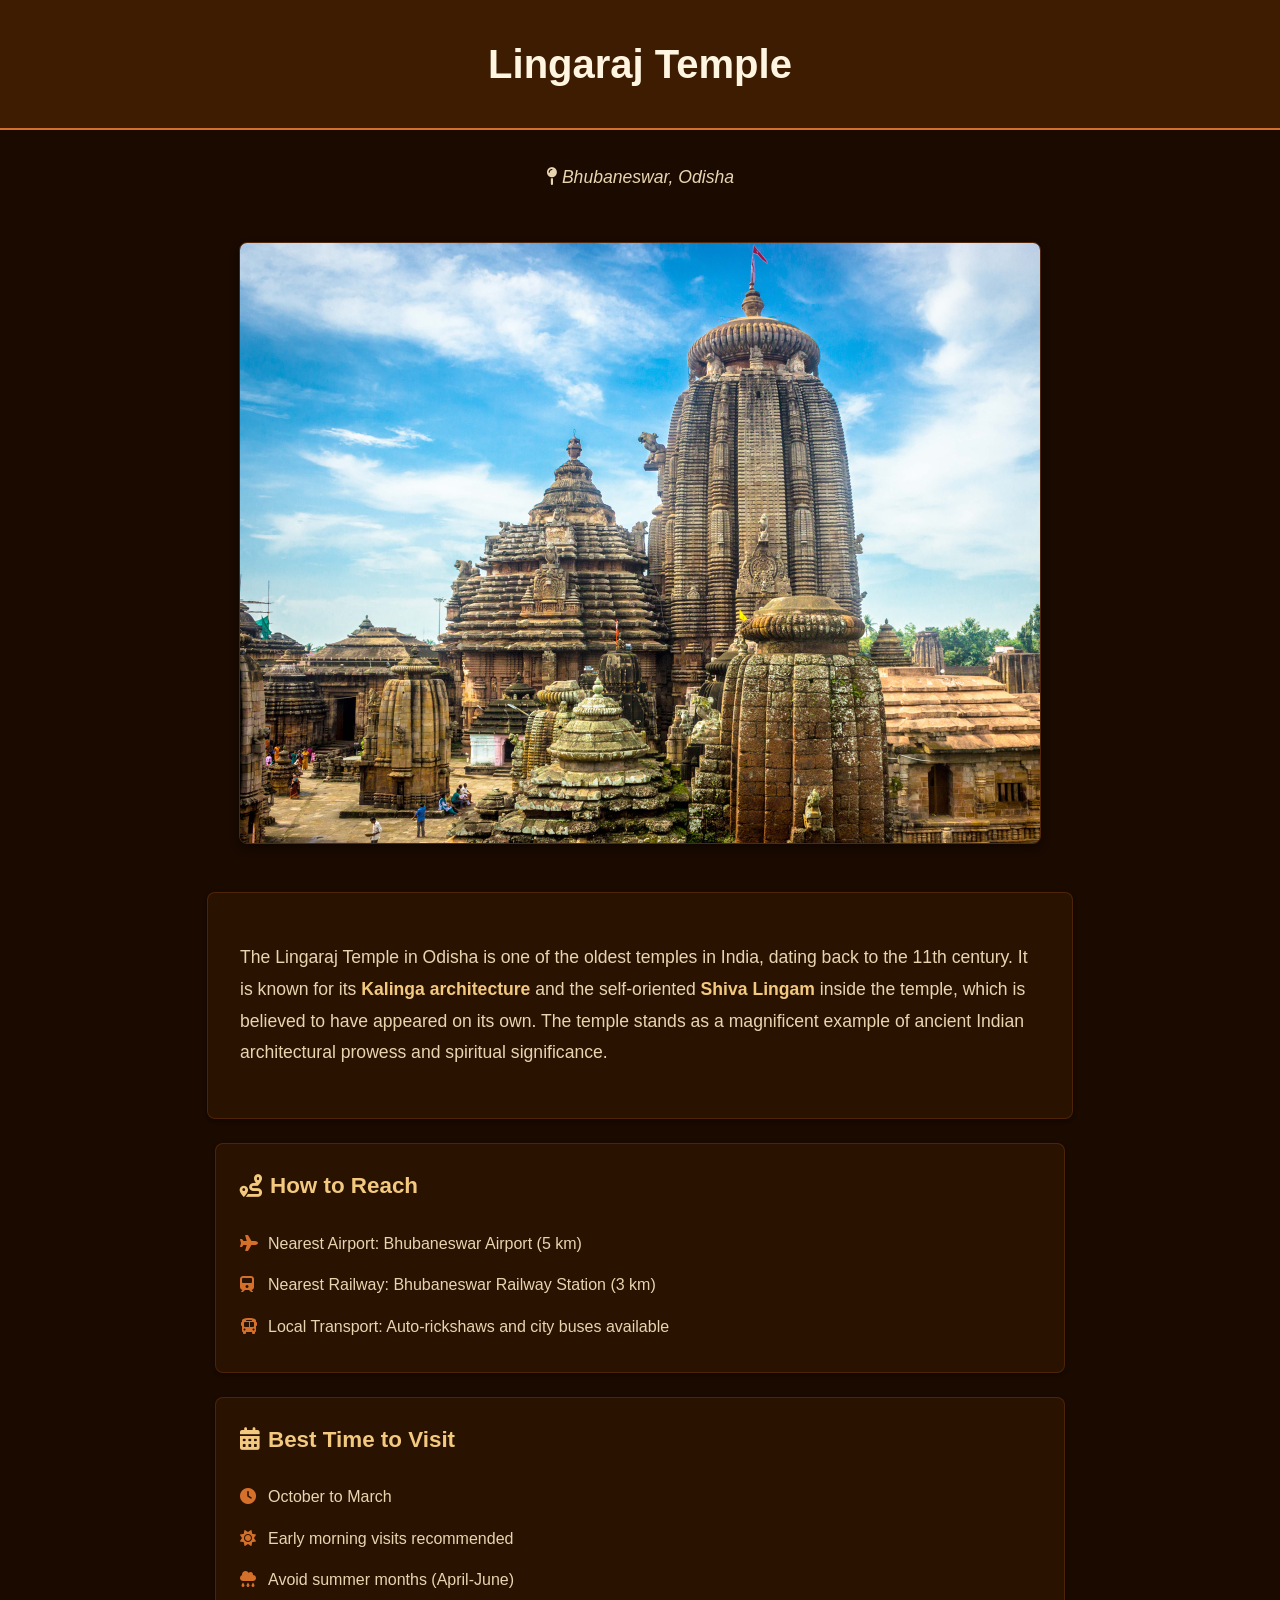
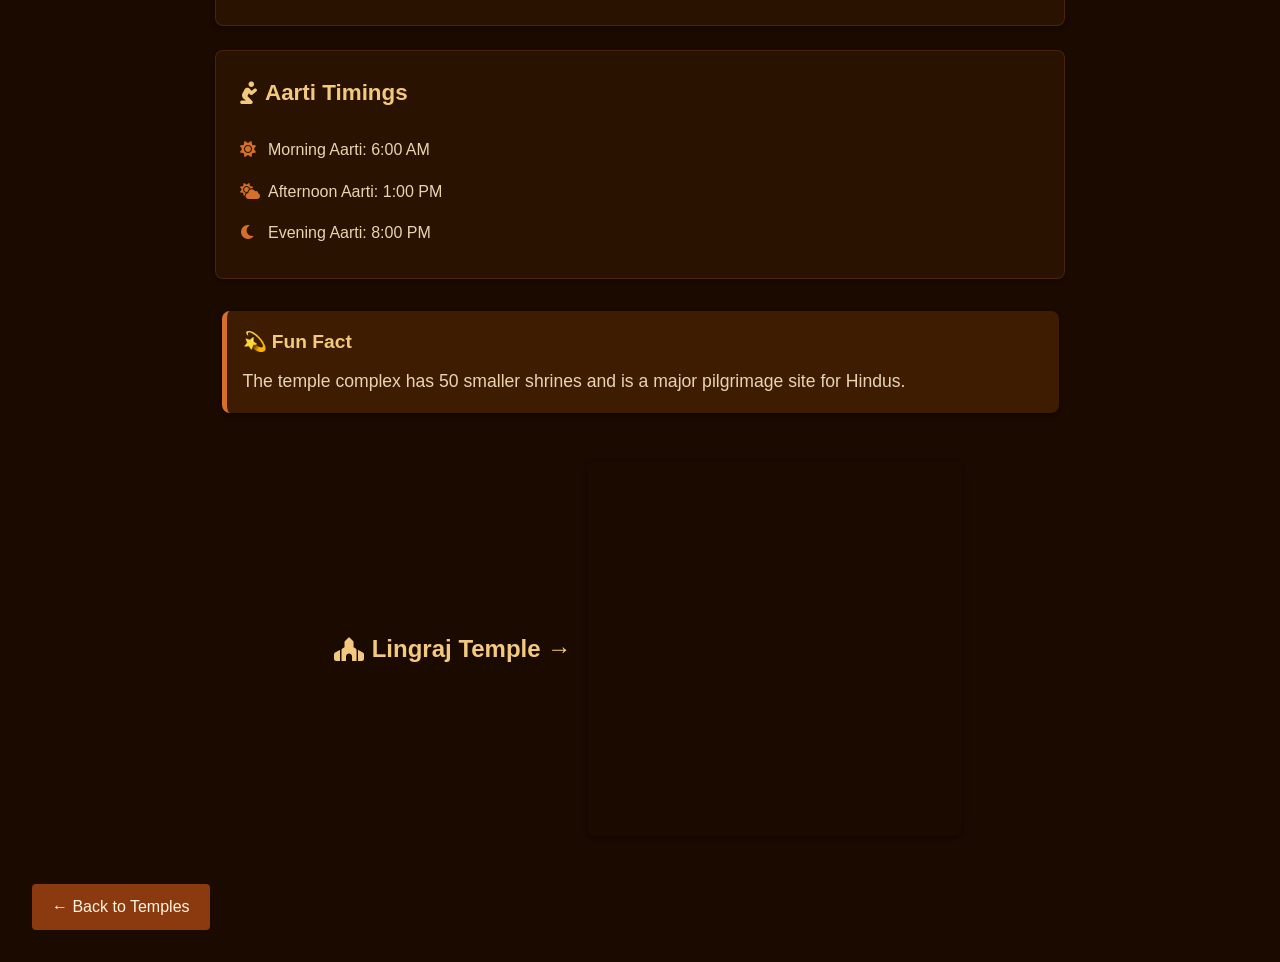
<file: lt.html>
<html>
  <head>
    <title>Lingaraj Temple</title>
    <link rel="stylesheet" href="style_temples.css" />
    <link
      rel="stylesheet"
      href="https://cdnjs.cloudflare.com/ajax/libs/font-awesome/6.0.0/css/all.min.css"
    />
  </head>
  <body>
    <div class="header">
      <h1>Lingaraj Temple</h1>
    </div>

    <div class="location">
      <a href="map.html"
        ><p>
          <i class="fa-solid fa-map-pin"></i> <i>Bhubaneswar, Odisha</i>
        </p></a
      >
    </div>

    <div class="image-container">
      <img src="lt-mv.jpeg" alt="Lingaraj Temple" />
    </div>

    <!-- This is created by Ashwin; not by you -->

    <div class="text-content">
      <p>
        The Lingaraj Temple in Odisha is one of the oldest temples in India,
        dating back to the 11th century. It is known for its
        <b>Kalinga architecture</b> and the self-oriented
        <b>Shiva Lingam</b> inside the temple, which is believed to have
        appeared on its own. The temple stands as a magnificent example of
        ancient Indian architectural prowess and spiritual significance.
      </p>
    </div>

    <div class="temple-info-section">
      <h2><i class="fas fa-route"></i> How to Reach</h2>
      <ul>
        <li>
          <i class="fas fa-plane"></i> Nearest Airport: Bhubaneswar Airport (5
          km)
        </li>
        <li>
          <i class="fas fa-train"></i> Nearest Railway: Bhubaneswar Railway
          Station (3 km)
        </li>
        <li>
          <i class="fas fa-bus"></i> Local Transport: Auto-rickshaws and city
          buses available
        </li>
      </ul>
    </div>

    <div class="temple-info-section">
      <h2><i class="fas fa-calendar-alt"></i> Best Time to Visit</h2>
      <ul>
        <li><i class="fas fa-clock"></i> October to March</li>
        <li><i class="fas fa-sun"></i> Early morning visits recommended</li>
        <li>
          <i class="fas fa-cloud-rain"></i> Avoid summer months (April-June)
        </li>
      </ul>
    </div>

    <div class="temple-info-section">
      <h2><i class="fas fa-pray"></i> Aarti Timings</h2>
      <ul>
        <li><i class="fas fa-sun"></i> Morning Aarti: 6:00 AM</li>
        <li><i class="fas fa-cloud-sun"></i> Afternoon Aarti: 1:00 PM</li>
        <li><i class="fas fa-moon"></i> Evening Aarti: 8:00 PM</li>
      </ul>
    </div>

    <div class="fun-fact-container">
      <div class="fun-fact-title">💫 Fun Fact</div>
      <div class="fun-fact-content">
        The temple complex has 50 smaller shrines and is a major pilgrimage site
        for Hindus.
      </div>
    </div>

    <div class="map-container">
      <h2><i class="fas fa-place-of-worship"></i> Lingraj Temple →</h2>
      <iframe
        class="map"
        src="https://www.google.com/maps/embed?pb=!1m18!1m12!1m3!1d3743.491237039895!2d85.8311964115136!3d20.238451881142094!2m3!1f0!2f0!3f0!3m2!1i1024!2i768!4f13.1!3m3!1m2!1s0x3a19a726c8ffc807%3A0x212845f89456a2cd!2sLingaraj%20Temple!5e0!3m2!1sen!2sin!4v1737703629048!5m2!1sen!2sin"
        width="375"
        height="375"
        style="border: 0"
        allowfullscreen=""
        loading="lazy"
        referrerpolicy="no-referrer-when-downgrade"
      ></iframe>
    </div>

    <a href="index.html" class="back-link">← Back to Temples</a>
  </body>
</html>
</file>
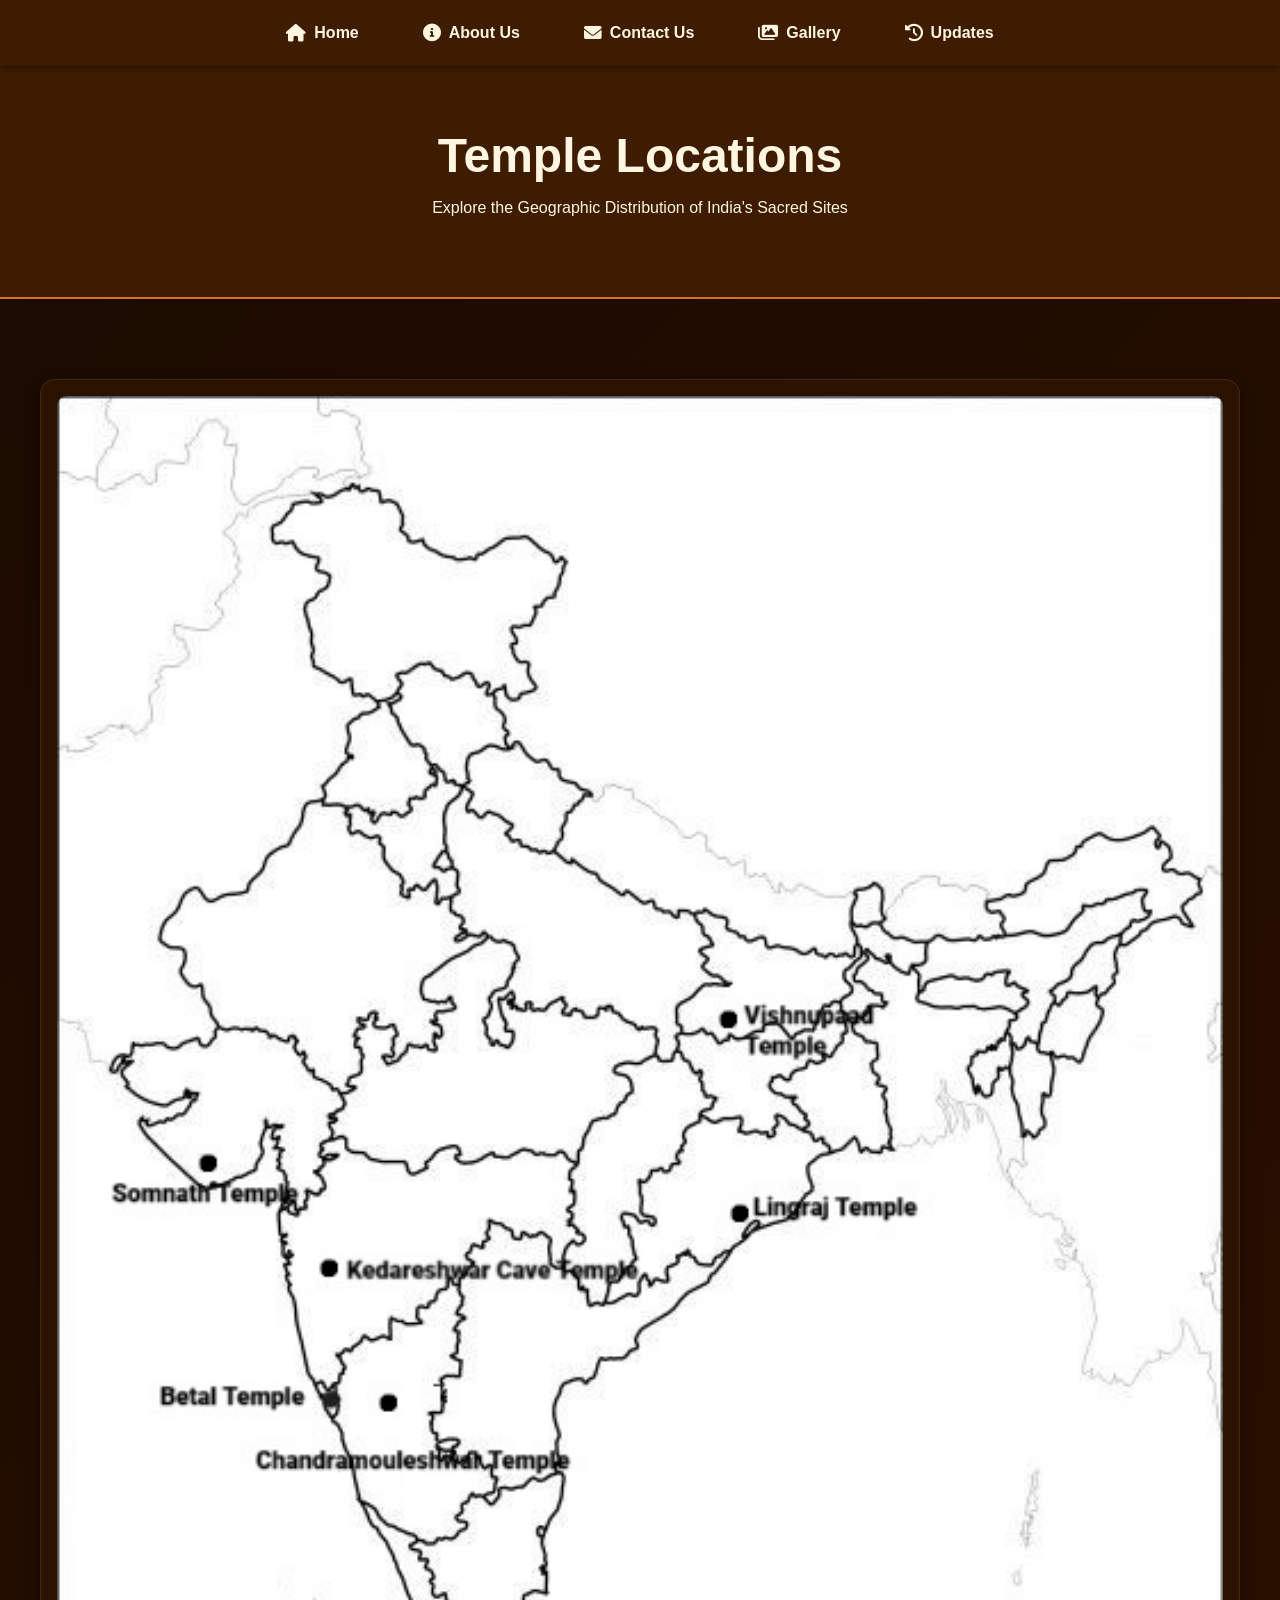
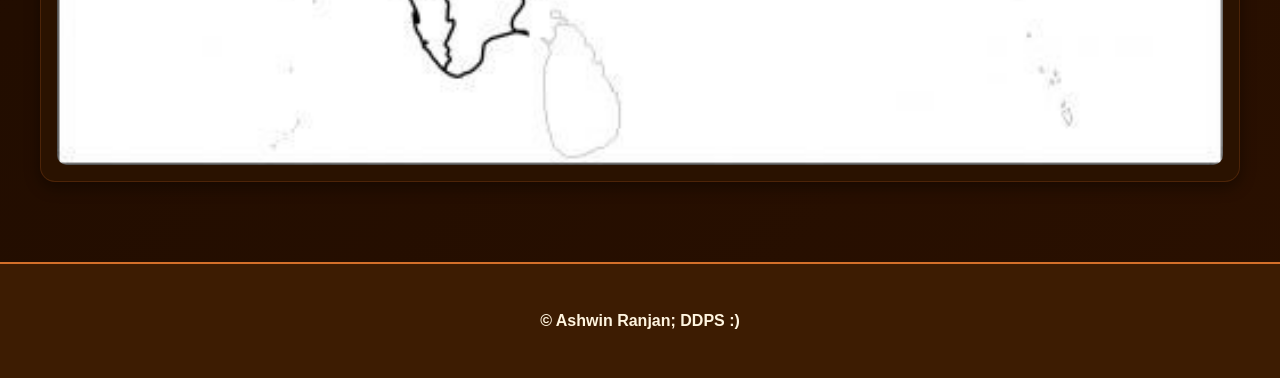
<file: map.html>
<!doctype html>
<html lang="en">
  <head>
    <meta charset="UTF-8" />
    <meta name="viewport" content="width=device-width, initial-scale=1.0" />
    <title>Temple Map | Mysterious Temples of India</title>
    <link
      rel="stylesheet"
      href="https://cdnjs.cloudflare.com/ajax/libs/font-awesome/6.0.0/css/all.min.css"
    />
    <link rel="stylesheet" href="style_map.css" />
  </head>
  <body>
    <nav class="navbar">
      <a href="index.html" class="nav-link">
        <i class="fas fa-home"></i> Home
      </a>
      <a href="about.html" class="nav-link">
        <i class="fas fa-info-circle"></i> About Us
      </a>
      <a href="contact.html" class="nav-link">
        <i class="fas fa-envelope"></i> Contact Us
      </a>
      <a href="gallery.html" class="nav-link">
        <i class="fas fa-images"></i> Gallery
      </a>
      <a href="update_log.html" class="nav-link">
        <i class="fas fa-history"></i> Updates
      </a>
    </nav>

    <header class="map-header">
      <h1>Temple Locations</h1>
      <p>Explore the Geographic Distribution of India's Sacred Sites</p>
    </header>

    <main class="map-container">
      <div class="map-wrapper">
        <img
          src="map.jpg"
          alt="Map of India showing Temple Locations"
          class="map-image"
        />
      </div>
    </main>

    <footer>
      <p><b>&copy; Ashwin Ranjan; DDPS :)</b></p>
    </footer>
  </body>
</html>
</file>
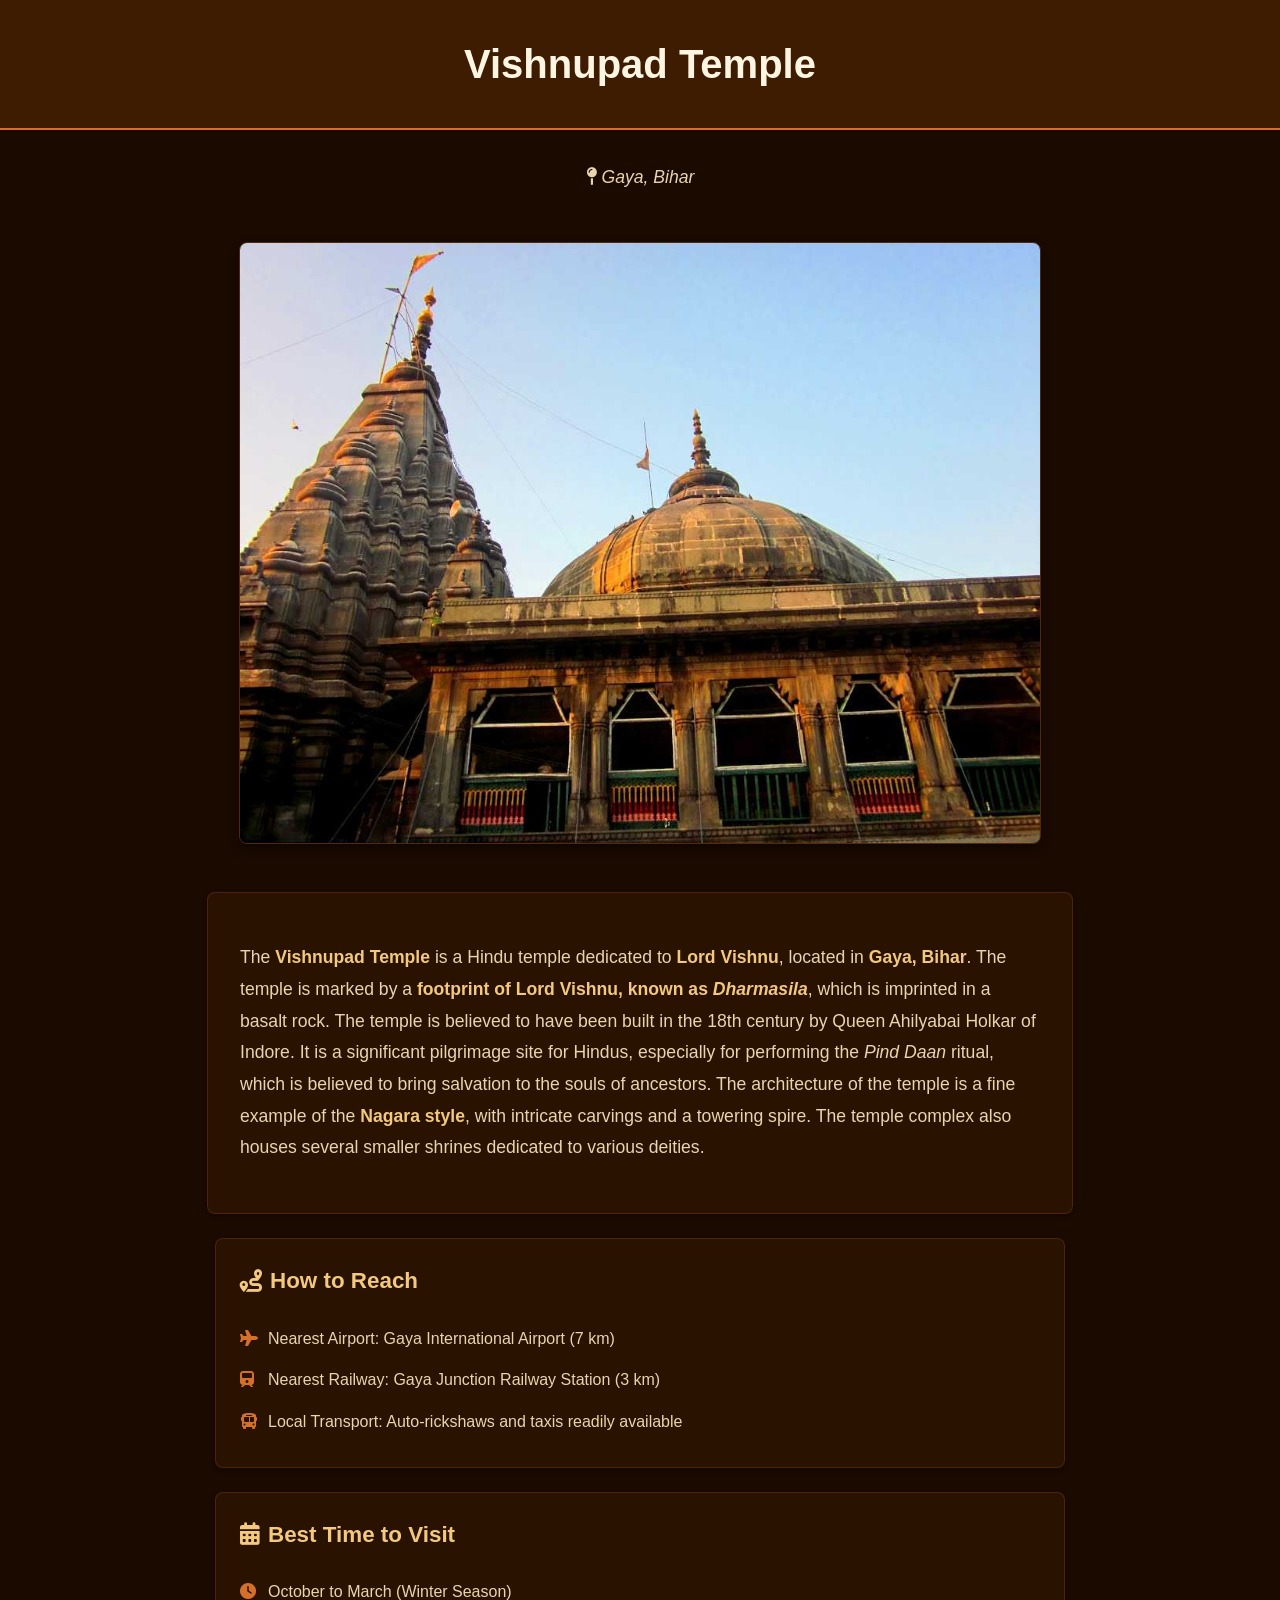
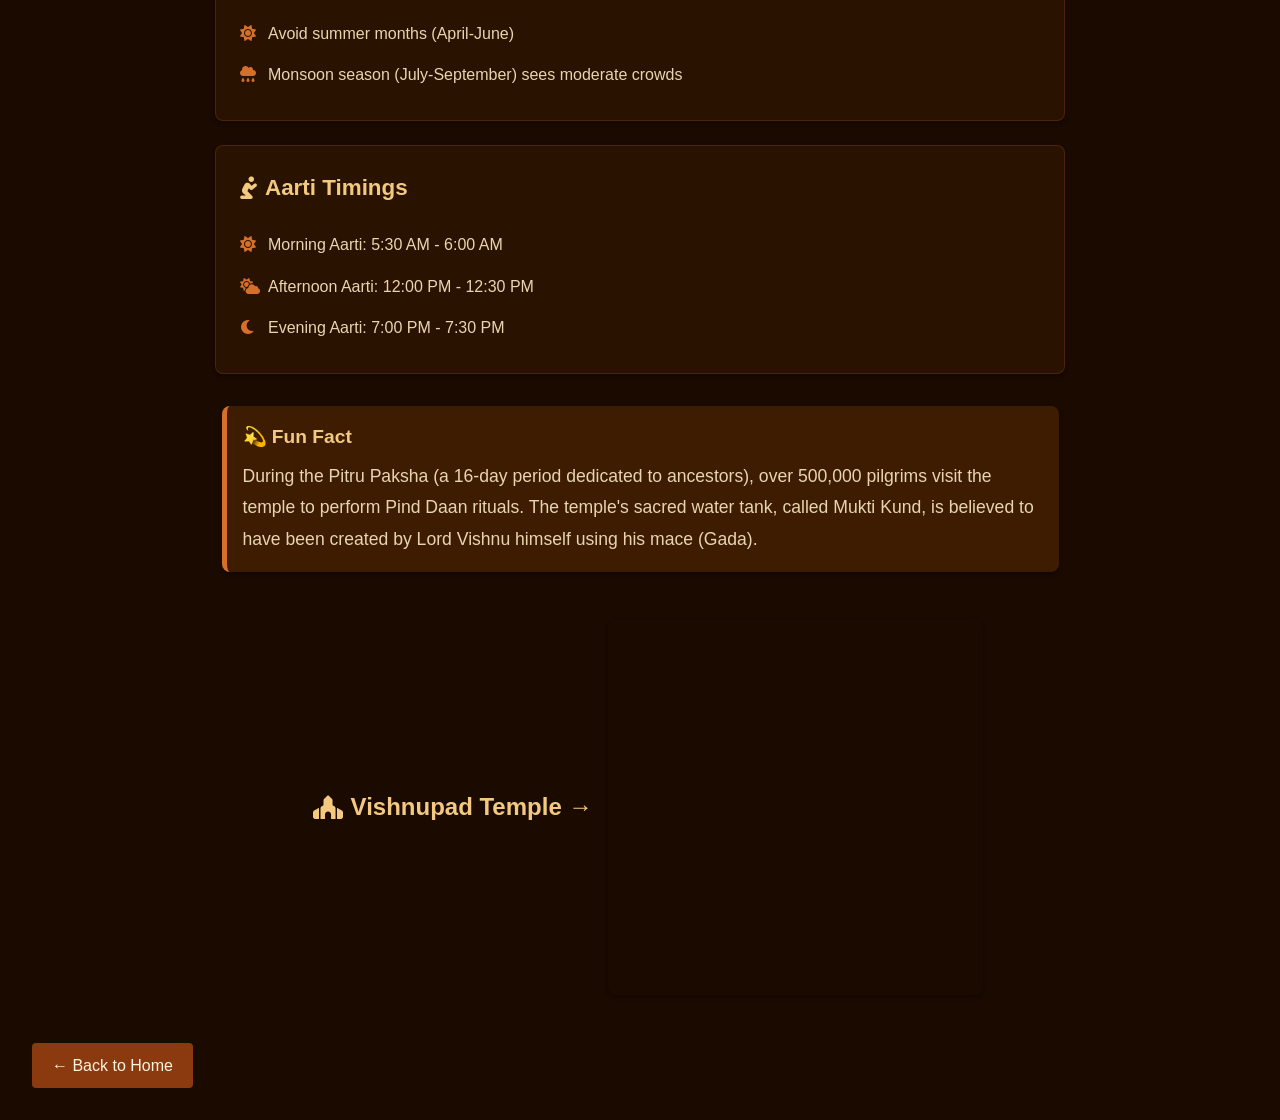
<file: vt.html>
<html>
  <head>
    <title>Vishnupad Temple</title>
    <link rel="stylesheet" href="style_temples.css" />
    <link
      rel="stylesheet"
      href="https://cdnjs.cloudflare.com/ajax/libs/font-awesome/6.0.0/css/all.min.css"
    />
  </head>
  <body>
    <div class="header">
      <h1>Vishnupad Temple</h1>
    </div>

    <div class="location">
      <a href="map.html"
        ><p><i class="fa-solid fa-map-pin"></i> <i>Gaya, Bihar</i></p></a
      >
    </div>

    <div class="image-container">
      <img src="vt-cv.jpg" alt="Vishnupad Temple" />
    </div>

    <div class="text-content">
      <p>
        The <b>Vishnupad Temple</b> is a Hindu temple dedicated to
        <b>Lord Vishnu</b>, located in <b>Gaya, Bihar</b>. The temple is marked
        by a <b>footprint of Lord Vishnu, known as <i>Dharmasila</i></b
        >, which is imprinted in a basalt rock. The temple is believed to have
        been built in the 18th century by Queen Ahilyabai Holkar of Indore. It
        is a significant pilgrimage site for Hindus, especially for performing
        the <i>Pind Daan</i> ritual, which is believed to bring salvation to the
        souls of ancestors. The architecture of the temple is a fine example of
        the <b>Nagara style</b>, with intricate carvings and a towering spire.
        The temple complex also houses several smaller shrines dedicated to
        various deities.
      </p>
    </div>

    <div class="temple-info-section">
      <h2><i class="fas fa-route"></i> How to Reach</h2>
      <ul>
        <li>
          <i class="fas fa-plane"></i> Nearest Airport: Gaya International
          Airport (7 km)
        </li>
        <li>
          <i class="fas fa-train"></i> Nearest Railway: Gaya Junction Railway
          Station (3 km)
        </li>
        <li>
          <i class="fas fa-bus"></i> Local Transport: Auto-rickshaws and taxis
          readily available
        </li>
      </ul>
    </div>

    <div class="temple-info-section">
      <h2><i class="fas fa-calendar-alt"></i> Best Time to Visit</h2>
      <ul>
        <li><i class="fas fa-clock"></i> October to March (Winter Season)</li>
        <li><i class="fas fa-sun"></i> Avoid summer months (April-June)</li>
        <li>
          <i class="fas fa-cloud-rain"></i> Monsoon season (July-September) sees
          moderate crowds
        </li>
      </ul>
    </div>

    <div class="temple-info-section">
      <h2><i class="fas fa-pray"></i> Aarti Timings</h2>
      <ul>
        <li><i class="fas fa-sun"></i> Morning Aarti: 5:30 AM - 6:00 AM</li>
        <li>
          <i class="fas fa-cloud-sun"></i> Afternoon Aarti: 12:00 PM - 12:30 PM
        </li>
        <li><i class="fas fa-moon"></i> Evening Aarti: 7:00 PM - 7:30 PM</li>
      </ul>
    </div>

    <div class="fun-fact-container">
      <div class="fun-fact-title">💫 Fun Fact</div>
      <div class="fun-fact-content">
        During the Pitru Paksha (a 16-day period dedicated to ancestors), over
        500,000 pilgrims visit the temple to perform Pind Daan rituals. The
        temple's sacred water tank, called Mukti Kund, is believed to have been
        created by Lord Vishnu himself using his mace (Gada).
      </div>
    </div>

    <div class="map-container">
      <h2><i class="fas fa-place-of-worship"></i> Vishnupad Temple →</h2>
      <iframe
        class="map"
        src="https://www.google.com/maps/embed?pb=!1m18!1m12!1m3!1d1811.264244673671!2d85.00597445663797!3d24.77735069447298!2m3!1f0!2f0!3f0!3m2!1i1024!2i768!4f13.1!3m3!1m2!1s0x39f32b956601d2c3%3A0x87018dc46f7c53de!2sShri%20Vishnupad%20Temple%2C%20Gaya!5e0!3m2!1sen!2sin!4v1737705520691!5m2!1sen!2sin"
        width="375"
        height="375"
        style="border: 0"
        allowfullscreen=""
        loading="lazy"
        referrerpolicy="no-referrer-when-downgrade"
      ></iframe>
    </div>

    <a href="index.html" class="back-link">← Back to Home</a>
  </body>
</html>
</file>
<file: style_index.css>
:root {
  --primary-color: #8b3a0f;
  --secondary-color: #3d1c02;
  --accent-color-1: #d4702a;
  --accent-color-2: #f2c97e;
  --accent-color-3: #8b3a0f;
  --accent-color-4: #d4702a;
  --text-light: #fff5e0;
  --text-dark: #2a1200;
  --transition: all 0.3s ease;
}

body {
  font-family: "Segoe UI", Arial, sans-serif;
  margin: 0;
  background: linear-gradient(135deg, #1a0a00 0%, #2a1000 100%);
  min-height: 100vh;
}

/* This is created by Ashwin; Not by you. */

/* Navbar styles */
.navbar {
  background: var(--secondary-color);
  padding: 1rem 2rem;
  display: flex;
  justify-content: center;
  gap: 2rem;
  align-items: center;
  position: fixed;
  top: 0;
  left: 0;
  right: 0;
  z-index: 1000;
  transition: var(--transition);
  color: var(--text-light);
  font-weight: bold;
  box-shadow: 0 2px 5px rgba(0, 0, 0, 0.4);
}

.nav-link {
  list-style: none;
  display: flex;
  text-decoration: none;
  color: var(--text-light);
  position: relative;
  align-items: center;
  padding: 0.5rem 1rem;
  transition: var(--transition);
}

.nav-link:hover {
  color: var(--accent-color-2);
  transform: translateY(-2px);
}

.nav-link i {
  margin-right: 8px;
  vertical-align: middle;
  font-size: 1.1em;
}

.nav-link::after {
  content: "";
  position: absolute;
  left: -6px;
  right: -6px;
  bottom: -2px;
  height: 2px;
  background-color: var(--accent-color-1);
  transform: scaleX(0);
  transition: transform 0.3s ease;
}

.nav-link:hover::after {
  transform: scaleX(1);
  background-color: var(--accent-color-1);
}

.header {
  background: var(--secondary-color);
  padding: 4rem 2rem;
  text-align: center;
  color: var(--text-light);
  margin-bottom: 3rem;
  position: relative;
  overflow: hidden;
  border-bottom: 2px solid var(--accent-color-1);
}

.header h1 {
  font-size: 3rem;
  margin: 0;
  text-transform: uppercase;
  letter-spacing: 3px;
  animation: fadeIn 1s ease-out;
}

.temple-grid {
  display: grid;
  grid-template-columns: repeat(auto-fit, minmax(320px, 1fr));
  gap: 2.5rem;
  padding: 2rem;
  max-width: 1400px;
  margin: 0 auto;
}

/* Thanks to Dracula Theme for its amazing theme.  */

.temple-card {
  background: #2a1200;
  border-radius: 15px;
  overflow: hidden;
  box-shadow: 0 5px 15px rgba(0, 0, 0, 0.4);
  transition: var(--transition);
  border: 1px solid rgba(212, 112, 42, 0.2);
}

.temple-card:hover {
  transform: translateY(-10px);
  box-shadow: 0 15px 30px rgba(212, 112, 42, 0.25);
  border-color: var(--accent-color-1);
}

.temple-card img {
  width: 100%;
  height: 300px;
  object-fit: cover;
}

.temple-info {
  padding: 1.5rem;
  text-align: center;
}

.temple-info a {
  text-decoration: none;
  color: var(--accent-color-2);
  font-size: 1.2rem;
  font-weight: bold;
  position: relative;
  display: inline-flex;
  align-items: center;
  justify-content: center;
  gap: 8px;
  transition: var(--transition);
  padding: 0 6px;
}

.temple-info a i {
  font-size: 1.1em;
}

.temple-info a:hover {
  color: var(--accent-color-1);
  transform: translateY(-2px);
}

.temple-info a::after {
  content: "";
  position: absolute;
  left: -6px;
  right: -6px;
  bottom: -2px;
  height: 2px;
  background-color: var(--accent-color-1);
  transform: scaleX(0);
  transform-origin: center;
  transition: transform 0.3s ease;
}

.temple-info a:hover::after {
  transform: scaleX(1);
}

footer {
  text-align: center;
  padding: 2rem;
  margin-top: 3rem;
  background: var(--secondary-color);
  color: var(--text-light);
  border-top: 2px solid var(--accent-color-1);
}

@keyframes fadeIn {
  from {
    opacity: 0;
    transform: translateY(20px);
  }
  to {
    opacity: 1;
    transform: translateY(0);
  }
}
</file>
<file: style_about.css>
:root {
  --primary-color: #8b3a0f;
  --secondary-color: #3d1c02;
  --accent-color-1: #d4702a;
  --accent-color-2: #f2c97e;
  --accent-color-3: #8b3a0f;
  --accent-color-4: #d4702a;
  --text-light: #fff5e0;
  --text-dark: #2a1200;
  --transition: all 0.3s ease;
}

body {
  font-family: "Segoe UI", Arial, sans-serif;
  margin: 0;
  background: linear-gradient(135deg, #1a0a00 0%, #2a1000 100%);
  min-height: 100vh;
}

/* Navbar styles from index.css */
.navbar {
  background: var(--secondary-color);
  padding: 1rem 2rem;
  display: flex;
  justify-content: center;
  gap: 2rem;
  align-items: center;
  position: fixed;
  top: 0;
  left: 0;
  right: 0;
  z-index: 1000;
  transition: var(--transition);
  color: var(--text-light);
  font-weight: bold;
  box-shadow: 0 2px 5px rgba(0, 0, 0, 0.4);
}

.nav-link {
  list-style: none;
  display: flex;
  text-decoration: none;
  color: var(--text-light);
  position: relative;
  align-items: center;
  padding: 0.5rem 1rem;
  transition: var(--transition);
}

.nav-link:hover {
  color: var(--accent-color-2);
  transform: translateY(-2px);
}

.nav-link i {
  margin-right: 8px;
  vertical-align: middle;
  font-size: 1.1em;
}

.nav-link::after {
  content: "";
  position: absolute;
  left: -6px;
  right: -6px;
  bottom: -2px;
  height: 2px;
  background-color: var(--accent-color-1);
  transform: scaleX(0);
  transition: transform 0.3s ease;
}

.nav-link:hover::after {
  transform: scaleX(1);
}

/* About page specific styles */
.about-header {
  background: var(--secondary-color);
  padding: 8rem 2rem 4rem;
  text-align: center;
  color: var(--text-light);
  margin-bottom: 3rem;
  border-bottom: 2px solid var(--accent-color-1);
}

.about-header h1 {
  font-size: 3rem;
  margin: 0;
  margin-bottom: 1rem;
}

.about-content {
  max-width: 1200px;
  margin: 0 auto;
  padding: 2rem;
}

.mission-section,
.team-section {
  background: #2a1200;
  border-radius: 15px;
  padding: 2rem;
  margin-bottom: 2rem;
  box-shadow: 0 5px 15px rgba(0, 0, 0, 0.4);
  transition: var(--transition);
  font-size: 20px;
  line-height: 1.5;
  letter-spacing: 1px;
  border: 1px solid rgba(212, 112, 42, 0.2);
  color: #e8d5b0;
}

.mission-section:hover,
.team-section:hover {
  transform: translateY(-5px);
  box-shadow: 0 8px 25px rgba(212, 112, 42, 0.25);
  border-color: var(--accent-color-1);
}

section h2 {
  color: var(--accent-color-2);
  display: flex;
  align-items: center;
  gap: 1rem;
  margin-bottom: 1.5rem;
}

section h2 i {
  color: var(--accent-color-1);
}

.team-members {
  display: flex;
  justify-content: center;
  gap: 2rem;
  flex-wrap: wrap;
}

.team-member {
  text-align: center;
  padding: 1.5rem;
}

.team-member i {
  font-size: 4rem;
  color: var(--accent-color-2);
  margin-bottom: 1rem;
}

.team-member h3 {
  color: var(--accent-color-2);
  margin: 0.5rem 0;
}

footer {
  text-align: center;
  padding: 2rem;
  margin-top: 3rem;
  background: var(--secondary-color);
  color: var(--text-light);
  border-top: 2px solid var(--accent-color-1);
}
</file>
<file: style_temples.css>
body {
  font-family: "Segoe UI", Arial, sans-serif;
  margin: 0;
  padding: 0;
  background-color: #1a0a00;
  line-height: 1.6;
}

.header {
  background-color: #3d1c02;
  color: #fff5e0;
  text-align: center;
  padding: 2rem;
  margin-bottom: 2rem;
  border-bottom: 2px solid #d4702a;
}

.header h1 {
  margin: 0;
  font-size: 2.5rem;
}

.image-container {
  display: flex;
  justify-content: center;
  margin: 2rem 0;
  padding: 1rem;
}

.image-container img {
  max-width: 800px;
  width: 90%;
  height: auto;
  border-radius: 8px;
  box-shadow: 0 4px 8px rgba(0, 0, 0, 0.4);
  transition: transform 0.3s ease;
  border: 1px solid rgba(212, 112, 42, 0.3);
}

.image-container img:hover {
  transform: scale(1.02);
}

.text-content {
  max-width: 800px;
  width: 90%;
  margin: 0 auto;
  padding: 2rem;
  background-color: #2a1200;
  border-radius: 8px;
  box-shadow: 0 2px 4px rgba(0, 0, 0, 0.3);
  border: 1px solid rgba(212, 112, 42, 0.2);
}

/* This is created by Ashwin; not by you */

.text-content p {
  font-size: 1.1rem;
  line-height: 1.8;
  color: #e8d5b0;
}

.temple-info-section {
  max-width: 800px;
  width: 90%;
  margin: 1.5rem auto;
  padding: 1.5rem;
  background-color: #2a1200;
  border-radius: 8px;
  box-shadow: 0 2px 4px rgba(0, 0, 0, 0.3);
  border: 1px solid rgba(212, 112, 42, 0.2);
}

.temple-info-section h2 {
  color: #f2c97e;
  margin-top: 0;
  font-size: 1.4rem;
  display: flex;
  align-items: center;
  gap: 0.5rem;
}

.temple-info-section ul {
  list-style: none;
  padding-left: 0;
  margin: 0;
}

.temple-info-section li {
  padding: 0.5rem 0;
  display: flex;
  align-items: baseline;
  gap: 0.5rem;
  color: #e8d5b0;
}

.temple-info-section li i {
  color: #d4702a;
  width: 20px;
}

.back-link {
  display: inline-block;
  margin: 2rem;
  padding: 10px 20px;
  background-color: #8b3a0f;
  color: #fff5e0;
  text-decoration: none;
  border-radius: 4px;
  transition: background-color 0.3s ease;
}

.back-link:hover {
  background-color: #d4702a;
}

b {
  color: #f2c97e;
}

.fun-fact-container {
  max-width: 800px;
  width: 90%;
  margin: 2rem auto;
  padding: 1rem;
  background-color: #3d1c02;
  border-left: 5px solid #d4702a;
  border-radius: 8px;
  box-shadow: 0 2px 4px rgba(0, 0, 0, 0.3);
}

.fun-fact-title {
  font-size: 1.2rem;
  font-weight: bold;
  color: #f2c97e;
  margin-bottom: 0.5rem;
}

.fun-fact-content {
  font-size: 1.1rem;
  line-height: 1.8;
  color: #e8d5b0;
}

.fun-fact-container:hover {
  transform: scale(1.02);
  box-shadow: 0 5px 15px rgba(212, 112, 42, 0.3);
}

.location p {
  font-size: 1.1rem;
  line-height: 1.8;
  color: #e8d5b0;
  text-align: center;
  text-decoration: none;
}

.location i {
  transition: transform 0.3s ease;
  text-decoration: none;
}

.location:hover i {
  transform: translateY(-3px);
  color: #d4702a;
}

.location a {
  text-decoration: none;
  color: inherit;
}

.map-container {
  display: flex;
  justify-content: center;
  text-align: center;
  margin: 0 auto;
  padding: 1rem;
}

.map {
  display: flex;
  max-width: 375px;
  width: 90%;
  height: 375px;
  border-radius: 8px;
  box-shadow: 0 2px 4px rgba(0, 0, 0, 0.3);
}

.map-container h2 {
  color: #f2c97e;
  float: left;
  display: flex;
  align-items: center;
  justify-content: center;
  padding: 1rem;
  gap: 0.5rem;
}

.map-container iframe:hover {
  transform: scale(1.02);
}
</file>
<file: style_contact.css>
:root {
  --primary-color: #8b3a0f;
  --secondary-color: #3d1c02;
  --accent-color-1: #d4702a;
  --accent-color-2: #f2c97e;
  --accent-color-3: #8b3a0f;
  --accent-color-4: #d4702a;
  --text-light: #fff5e0;
  --text-dark: #2a1200;
  --transition: all 0.3s ease;
}

body {
  font-family: "Segoe UI", Arial, sans-serif;
  margin: 0;
  background: linear-gradient(135deg, #1a0a00 0%, #2a1000 100%);
  min-height: 100vh;
}

/* Navbar styles */
.navbar {
  background: var(--secondary-color);
  padding: 1rem 2rem;
  display: flex;
  justify-content: center;
  gap: 2rem;
  align-items: center;
  position: fixed;
  top: 0;
  left: 0;
  right: 0;
  z-index: 1000;
  transition: var(--transition);
  color: var(--text-light);
  font-weight: bold;
  box-shadow: 0 2px 5px rgba(0, 0, 0, 0.4);
}

.nav-link {
  list-style: none;
  display: flex;
  text-decoration: none;
  color: var(--text-light);
  position: relative;
  align-items: center;
  padding: 0.5rem 1rem;
  transition: var(--transition);
}

.nav-link:hover {
  color: var(--accent-color-2);
  transform: translateY(-2px);
}

.nav-link i {
  margin-right: 8px;
  vertical-align: middle;
  font-size: 1.1em;
}

.nav-link::after {
  content: "";
  position: absolute;
  left: -6px;
  right: -6px;
  bottom: -2px;
  height: 2px;
  background-color: var(--accent-color-1);
  transform: scaleX(0);
  transition: transform 0.3s ease;
}

.nav-link:hover::after {
  transform: scaleX(1);
}

/* Contact page specific styles */
.contact-header {
  background: var(--secondary-color);
  padding: 8rem 2rem 4rem;
  text-align: center;
  color: var(--text-light);
  margin-bottom: 3rem;
  border-bottom: 2px solid var(--accent-color-1);
}

.contact-header h1 {
  font-size: 3rem;
  margin: 0;
  margin-bottom: 1rem;
}

.contact-container {
  display: grid;
  grid-template-columns: repeat(2, 1fr);
  gap: 2rem;
  max-width: 1400px;
  margin: 0 auto;
  padding: 2rem;
}

.contact-info {
  background: #2a1200;
  padding: 2rem;
  border-radius: 15px;
  box-shadow: 0 5px 15px rgba(0, 0, 0, 0.4);
  border: 1px solid rgba(212, 112, 42, 0.2);
  transition: var(--transition);
}

.contact-info:hover {
  border-color: var(--accent-color-1);
  box-shadow: 0 8px 25px rgba(212, 112, 42, 0.2);
}

.contact-info h2 {
  color: var(--accent-color-2);
  display: flex;
  align-items: center;
  gap: 0.5rem;
  margin: 1.5rem 0 1rem;
}

.contact-info h2:first-child {
  margin-top: 0;
}

.contact-info p {
  color: #a07850;
  margin: 0.5rem 0;
}

footer {
  text-align: center;
  padding: 2rem;
  margin-top: 3rem;
  background: var(--secondary-color);
  color: var(--text-light);
  border-top: 2px solid var(--accent-color-1);
}

/* Responsive Design */
@media (max-width: 992px) {
  .contact-container {
    grid-template-columns: repeat(2, 1fr);
  }
}

@media (max-width: 768px) {
  .contact-container {
    grid-template-columns: 1fr;
  }
}
</file>
<file: style_gallery.css>
:root {
  --primary-color: #8b3a0f;
  --secondary-color: #3d1c02;
  --accent-color-1: #d4702a;
  --accent-color-2: #f2c97e;
  --accent-color-3: #8b3a0f;
  --accent-color-4: #d4702a;
  --text-light: #fff5e0;
  --text-dark: #2a1200;
  --transition: all 0.3s ease;
}

body {
  font-family: "Segoe UI", Arial, sans-serif;
  margin: 0;
  background: linear-gradient(135deg, #1a0a00 0%, #2a1000 100%);
  min-height: 100vh;
}

/* Navbar styles */
.navbar {
  background: var(--secondary-color);
  padding: 1rem 2rem;
  display: flex;
  justify-content: center;
  gap: 2rem;
  align-items: center;
  position: fixed;
  top: 0;
  left: 0;
  right: 0;
  z-index: 1000;
  transition: var(--transition);
  color: var(--text-light);
  font-weight: bold;
  box-shadow: 0 2px 5px rgba(0, 0, 0, 0.4);
}

.nav-link {
  list-style: none;
  display: flex;
  text-decoration: none;
  color: var(--text-light);
  position: relative;
  align-items: center;
  padding: 0.5rem 1rem;
  transition: var(--transition);
}

.nav-link:hover {
  color: var(--accent-color-2);
  transform: translateY(-2px);
}

.nav-link i {
  margin-right: 8px;
  vertical-align: middle;
  font-size: 1.1em;
}

.nav-link::after {
  content: "";
  position: absolute;
  left: -6px;
  right: -6px;
  bottom: -2px;
  height: 2px;
  background-color: var(--accent-color-1);
  transform: scaleX(0);
  transition: transform 0.3s ease;
}

.nav-link:hover::after {
  transform: scaleX(1);
}

/* Gallery specific styles */
.gallery-header {
  background: var(--secondary-color);
  padding: 8rem 2rem 4rem;
  text-align: center;
  color: var(--text-light);
  margin-bottom: 3rem;
  border-bottom: 2px solid var(--accent-color-1);
}

.gallery-header h1 {
  font-size: 3rem;
  margin: 0;
  margin-bottom: 1rem;
}

.gallery-grid {
  display: grid;
  grid-template-columns: repeat(auto-fit, minmax(300px, 1fr));
  gap: 2rem;
  padding: 2rem;
  max-width: 1400px;
  margin: 0 auto;
}

.gallery-item {
  position: relative;
  border-radius: 15px;
  overflow: hidden;
  box-shadow: 0 5px 15px rgba(0, 0, 0, 0.4);
  transition: var(--transition);
  border: 1px solid rgba(212, 112, 42, 0.2);
}

.gallery-item:hover {
  transform: translateY(-10px);
  box-shadow: 0 15px 30px rgba(212, 112, 42, 0.3);
  border-color: var(--accent-color-1);
}

.gallery-item img {
  width: 100%;
  height: 300px;
  object-fit: cover;
  display: block;
  transition: transform 0.5s ease;
}

.gallery-item:hover img {
  transform: scale(1.1);
}

footer {
  text-align: center;
  padding: 2rem;
  margin-top: 3rem;
  background: var(--secondary-color);
  color: var(--text-light);
  border-top: 2px solid var(--accent-color-1);
}
</file>
<file: style_map.css>
:root {
  --primary-color: #8b3a0f;
  --secondary-color: #3d1c02;
  --accent-color-1: #d4702a;
  --accent-color-2: #f2c97e;
  --accent-color-3: #8b3a0f;
  --accent-color-4: #d4702a;
  --text-light: #fff5e0;
  --text-dark: #2a1200;
  --transition: all 0.3s ease;
}

body {
  font-family: "Segoe UI", Arial, sans-serif;
  margin: 0;
  background: linear-gradient(135deg, #1a0a00 0%, #2a1000 100%);
  min-height: 100vh;
}

/* Navbar styles */
.navbar {
  background: var(--secondary-color);
  padding: 1rem 2rem;
  display: flex;
  justify-content: center;
  gap: 2rem;
  align-items: center;
  position: fixed;
  top: 0;
  left: 0;
  right: 0;
  z-index: 1000;
  transition: var(--transition);
  color: var(--text-light);
  font-weight: bold;
  box-shadow: 0 2px 5px rgba(0, 0, 0, 0.4);
}

.nav-link {
  list-style: none;
  display: flex;
  text-decoration: none;
  color: var(--text-light);
  position: relative;
  align-items: center;
  padding: 0.5rem 1rem;
  transition: var(--transition);
}

.nav-link:hover {
  color: var(--accent-color-2);
  transform: translateY(-2px);
}

.nav-link i {
  margin-right: 8px;
  vertical-align: middle;
  font-size: 1.1em;
}

.nav-link::after {
  content: "";
  position: absolute;
  left: -6px;
  right: -6px;
  bottom: -2px;
  height: 2px;
  background-color: var(--accent-color-1);
  transform: scaleX(0);
  transition: transform 0.3s ease;
}

.nav-link:hover::after {
  transform: scaleX(1);
}

/* Map specific styles */
.map-header {
  background: var(--secondary-color);
  padding: 8rem 2rem 4rem;
  text-align: center;
  color: var(--text-light);
  margin-bottom: 3rem;
  border-bottom: 2px solid var(--accent-color-1);
}

.map-header h1 {
  font-size: 3rem;
  margin: 0;
  margin-bottom: 1rem;
}

.map-container {
  max-width: 1200px;
  margin: 0 auto;
  padding: 2rem;
}

.map-wrapper {
  position: relative;
  background: #2a1200;
  padding: 1rem;
  border-radius: 15px;
  box-shadow: 0 5px 15px rgba(0, 0, 0, 0.4);
  overflow: hidden;
  border: 1px solid rgba(212, 112, 42, 0.2);
}

.map-image {
  width: 100%;
  height: auto;
  display: block;
  border-radius: 10px;
}

.map-overlay {
  position: absolute;
  top: 0;
  left: 0;
  right: 0;
  bottom: 0;
}

.temple-marker {
  position: absolute;
  transform: translate(-50%, -50%);
  color: var(--accent-color-1);
  font-size: 1.5rem;
  cursor: pointer;
  transition: var(--transition);
}

.temple-marker:hover {
  transform: translate(-50%, -50%) scale(1.2);
}

.marker-label {
  position: absolute;
  background: rgba(26, 10, 0, 0.92);
  color: var(--accent-color-2);
  padding: 0.5rem;
  border-radius: 5px;
  font-size: 0.8rem;
  white-space: nowrap;
  left: 100%;
  top: 50%;
  transform: translateY(-50%);
  margin-left: 10px;
  opacity: 0;
  transition: opacity 0.3s ease;
  border: 1px solid rgba(212, 112, 42, 0.4);
}

.temple-marker:hover .marker-label {
  opacity: 1;
}

footer {
  text-align: center;
  padding: 2rem;
  margin-top: 3rem;
  background: var(--secondary-color);
  color: var(--text-light);
  border-top: 2px solid var(--accent-color-1);
}

/* Responsive Design */
@media (max-width: 768px) {
  .marker-label {
    font-size: 0.7rem;
  }

  .temple-marker {
    font-size: 1.2rem;
  }
}
</file>
